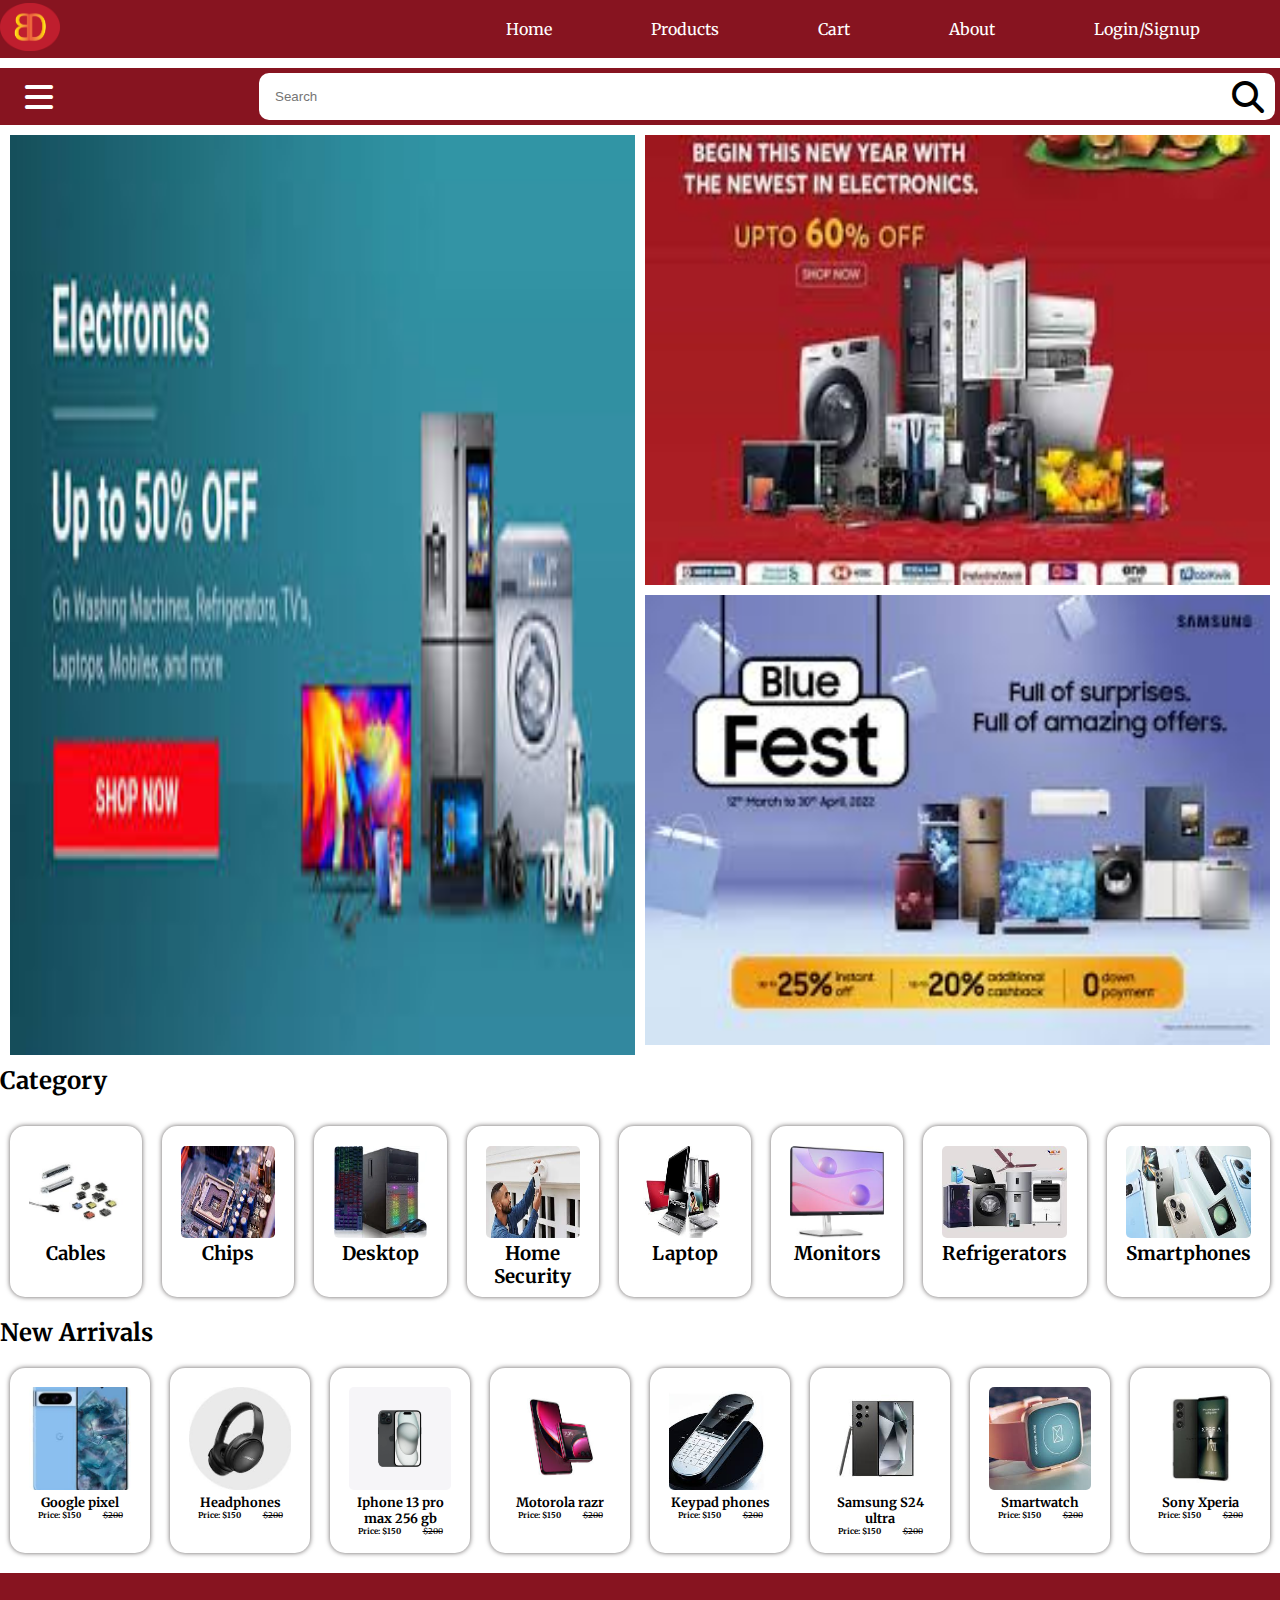
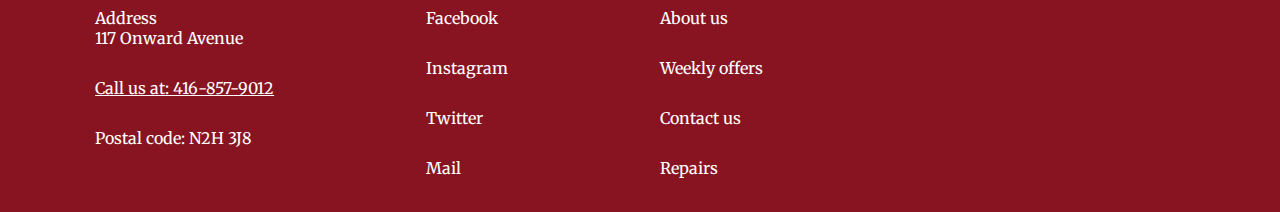
<file: pages/index.html>
<!DOCTYPE html>
<html lang="en">
  <head>
    <meta charset="UTF-8" />
    <meta name="viewport" content="width=device-width, initial-scale=1.0" />
    <title>Daju Bhai Electronics</title>
    <link rel="stylesheet" href="../styles/home.css" />
    <link rel="icon" href="../assets/DB logo.png" type="image/png" />
    <link rel="stylesheet" href="https://cdnjs.cloudflare.com/ajax/libs/font-awesome/6.4.0/css/all.min.css">
  </head>
  <body>
    <header role="banner" class="header">
      <section class="logoContainer">
        <img src="../assets/DB logo.png" alt="Logo" />
      </section>
      <nav class="linksContainer" role="navigation">
        <ul>
          <li><a href="./index.html">Home</a></li>
          <li><a href="./Product.html">Products</a></li>
          <li><a href="./Cartpage.html">Cart</a></li>
          <li><a href="./About.html">About</a></li>
          <li><a href="">Login/Signup</a></li>
        </ul>
      </nav>
    </header>
    <main role="main">
      <section class="searchContainer">
        <i class="fa-solid fa-bars menuIcon"></i>
        <input type="text" placeholder="Search" class="inputBar"/>
        <i class="fa-solid fa-magnifying-glass searchIcon"></i>
      </section>
      <section class="offerContainer">
        <div class="mainOffer"><img src="../assets/offer1.jpeg" alt=""></div>
        <div><img src="../assets/offer2.jpeg" alt=""></div>
        <div><img src="../assets/offer3.jpeg" alt=""></div>
      </section>
      <section class="categoryContainer">
        <h2>Category</h2>
        <div class="categoryList">
          <div class="categoryItem">
            <img src="../assets/Category/Cables.jpeg" alt="Category 1" />
            <h3 class="categoryName">Cables</h3>
          </div>
          <div class="categoryItem">
            <img src="../assets/Category/Chips.jpeg" alt="Category 1" />
            <h3 class="categoryName">Chips</h3>
          </div>
          <div class="categoryItem">
            <img src="../assets/Category/Desktop.webp" alt="Category 1" />
            <h3 class="categoryName">Desktop</h3>
          </div>
          <div class="categoryItem">
            <img src="../assets/Category/Home Security.jpeg" alt="Category 1" />
            <h3 class="categoryName">Home Security</h3>
          </div>
          <div class="categoryItem">
            <img src="../assets/Category/Laptops.jpeg" alt="Category 1" />
            <h3 class="categoryName">Laptop</h3>
          </div>
          <div class="categoryItem">
            <img src="../assets/Category/Monitors.jpeg" alt="Category 1" />
            <h3 class="categoryName">Monitors</h3>
          </div>
          <div class="categoryItem">
            <img src="../assets/Category/Refrigerators.jpeg" alt="Category 1" />
            <h3 class="categoryName">Refrigerators</h3>
          </div>
          <div class="categoryItem">
            <img src="../assets/Category/Smartphones.jpeg" alt="Category 1" />
            <h3 class="categoryName">Smartphones</h3>
          </div>
        </div>
        

      </section>
      <section class="arrivalsContainer">
        <h2>New Arrivals</h2>
        <div class="productList">
          <div class="productContainer">
            <img src="../assets/Products/google pixel 8 pro.jpeg" alt="" srcset="" />
            <div class="productDescription">
              <h3 class="productName">Google pixel </h2>
              <h4 class="priceSection">Price: $150 <span class="oldPrice">$200</span></h3>
            </div>
          </div>
          <div class="productContainer">
            <img src="../assets/Products/HEadphones.jpeg" alt="" srcset="" />
            <div class="productDescription">
              <h3 class="productName">Headphones</h2>
              <h4 class="priceSection">Price: $150 <span class="oldPrice">$200</span></h3>
            </div>
          </div>
          <div class="productContainer">
            <img src="../assets/Products/iphone.webp" alt="" srcset="" />
            <div class="productDescription">
              <h3 class="productName">Iphone 13 pro max 256 gb </h2>
              <h4 class="priceSection">Price: $150 <span class="oldPrice">$200</span></h3>
            </div>
          </div>
          <div class="productContainer">
            <img src="../assets/Products/motorola razr plus.jpeg" alt="" srcset="" />
            <div class="productDescription">
              <h3 class="productName">Motorola razr </h2>
              <h4 class="priceSection">Price: $150 <span class="oldPrice">$200</span></h3>
            </div>
          </div>
          <div class="productContainer">
            <img src="../assets/Products/Phones.jpeg" alt="" srcset="" />
            <div class="productDescription">
              <h3 class="productName">Keypad phones </h2>
              <h4 class="priceSection">Price: $150 <span class="oldPrice">$200</span></h3>
            </div>
          </div>
          <div class="productContainer">
            <img src="../assets/Products/Samsung s24ultra.jpeg" alt="" srcset="" />
            <div class="productDescription">
              <h3 class="productName">Samsung S24 ultra </h2>
              <h4 class="priceSection">Price: $150 <span class="oldPrice">$200</span></h3>
            </div>
          </div>
          <div class="productContainer">
            <img src="../assets/Products/smartwatch.jpeg" alt="" srcset="" />
            <div class="productDescription">
              <h3 class="productName">Smartwatch </h2>
              <h4 class="priceSection">Price: $150 <span class="oldPrice">$200</span></h3>
            </div>
          </div>
          <div class="productContainer">
            <img src="../assets/Products/sony xperia.jpeg" alt="" srcset="" />
            <div class="productDescription">
              <h3 class="productName">Sony Xperia </h2>
              <h4 class="priceSection">Price: $150 <span class="oldPrice">$200</span></h3>
            </div>
          </div>
        </div>
      </section>
    </main>
    <footer role="contentInfo">
      <div class="locationContainer">
        <ul>
          <li><p>Address</p> <span>117 Onward Avenue</span></li>
          <li><a href="tel:+1-416-857-9012">Call us at: 416-857-9012</a></li>
          <li>Postal code: N2H 3J8</li>
        </ul>
      </div>
      <div class="socialContainer">
        <ul>
          <li>Facebook</li>
          <li>Instagram</li>
          <li>Twitter</li>
          <li>Mail</li>
        </ul>
      </div>
      <div class="aboutusContainer">
        <ul>
          <li>About us </li>
          <li>Weekly offers</li>
          <li>Contact us</li>
          <li>Repairs</li>
        </ul>
      </div>
      <div>
        <iframe src="https://www.google.com/maps/embed?pb=!1m14!1m12!1m3!1d5798.815349176701!2d-80.40390740000001!3d43.3894078!2m3!1f0!2f0!3f0!3m2!1i1024!2i768!4f13.1!5e0!3m2!1sen!2sca!4v1721848771980!5m2!1sen!2sca" width="100%" height="100%" style="border:0;" allowfullscreen="" loading="lazy" referrerpolicy="no-referrer-when-downgrade"></iframe>
      </div>
    </footer>
  </body>
</html>
</file>
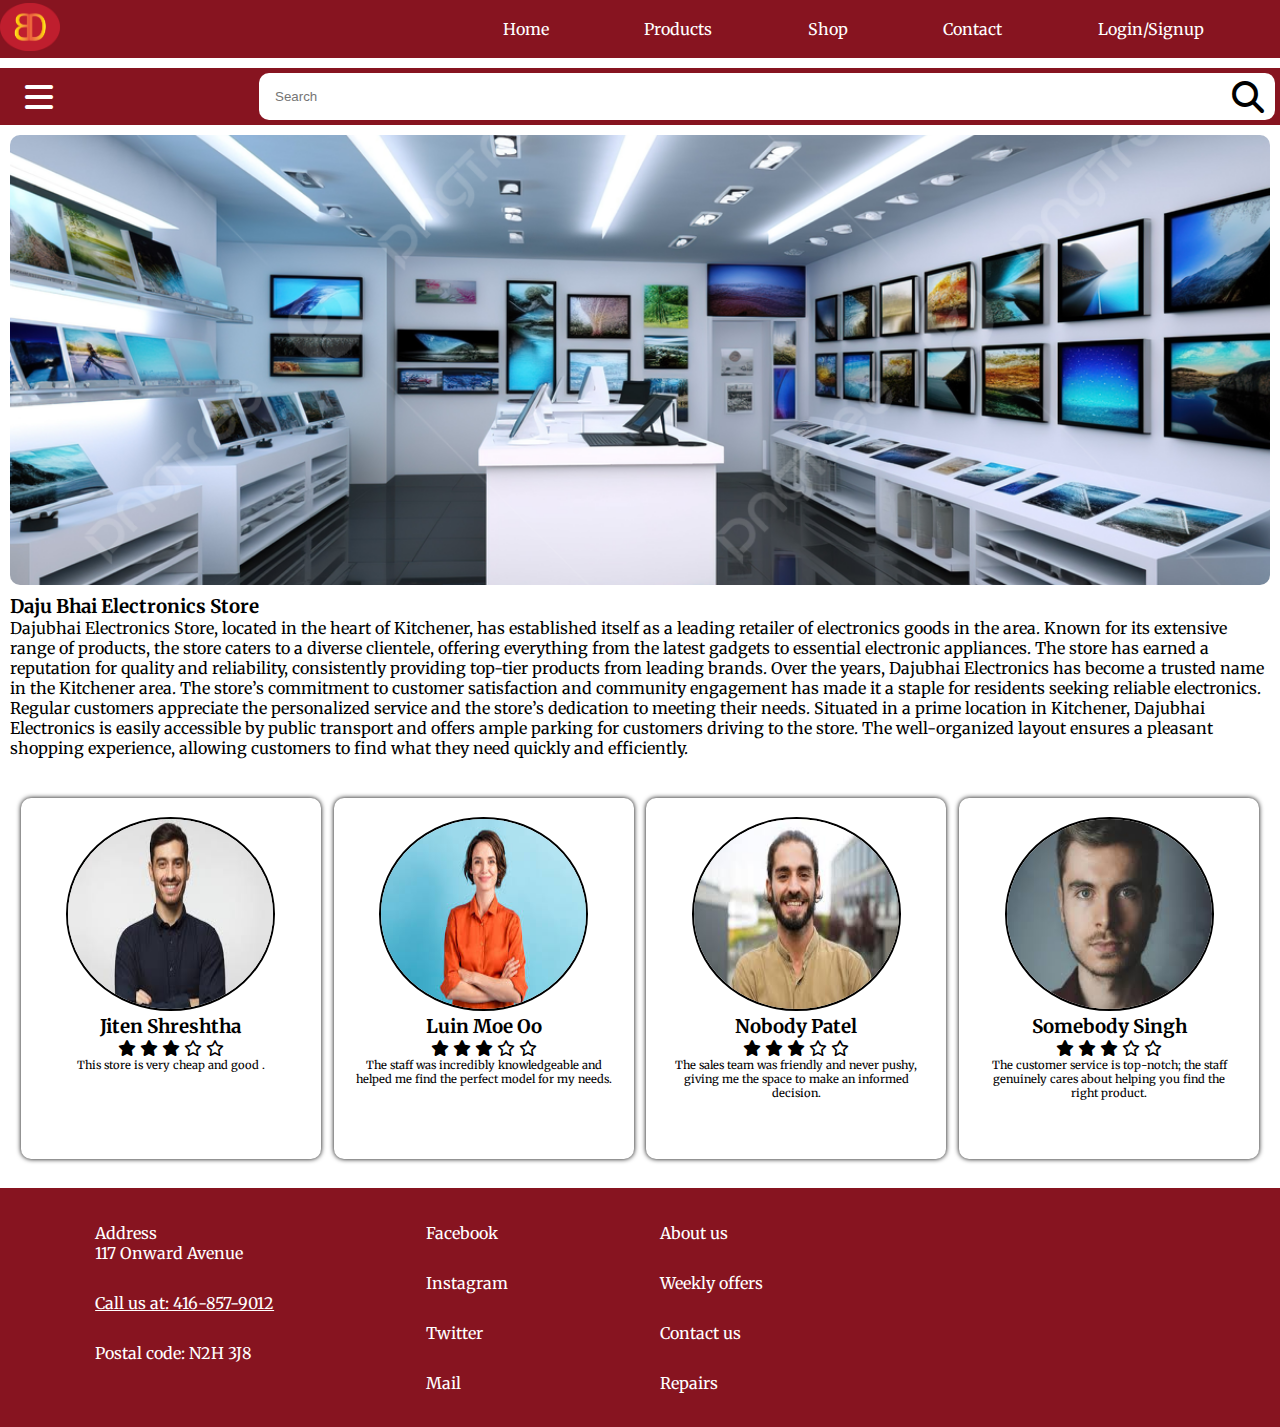
<file: About.html>
<!DOCTYPE html>
<html lang="en">
  <head>
    <meta charset="UTF-8" />
    <meta name="viewport" content="width=device-width, initial-scale=1.0" />
    <title>Document</title>
    <link rel="stylesheet" href="About.css" />
    <link
      rel="stylesheet"
      href="https://cdnjs.cloudflare.com/ajax/libs/font-awesome/6.4.0/css/all.min.css"
    />
  </head>
  <body>
    <header role="banner" class="header">
      <section class="logoContainer">
        <img src="./assets/DB logo.png" alt="Logo" />
      </section>
      <section class="linksContainer">
        <ul>
          <li><a href="">Home</a></li>
          <li><a href="">Products</a></li>
          <li><a href="">Shop</a></li>
          <li><a href="">Contact</a></li>
          <li><a href="">Login/Signup</a></li>
        </ul>
      </section>
    </header>
    <main role="main" class="mainContainer">
      <section class="searchContainer">
        <i class="fa-solid fa-bars menuIcon"></i>
        <input type="text" placeholder="Search" class="inputBar" />
        <i class="fa-solid fa-magnifying-glass searchIcon"></i>
      </section>
      <section class="storeContainer">
        <div class="storeLinks">
          <img src="./assets/Store.jpg" alt="" srcset="" />
          <div class="storeDescription">
            <h3>Daju Bhai Electronics Store</h3>
            <p>
              Dajubhai Electronics Store, located in the heart of Kitchener, has
              established itself as a leading retailer of electronics goods in
              the area. Known for its extensive range of products, the store
              caters to a diverse clientele, offering everything from the latest
              gadgets to essential electronic appliances. The store has earned a
              reputation for quality and reliability, consistently providing
              top-tier products from leading brands. Over the years, Dajubhai
              Electronics has become a trusted name in the Kitchener area. The
              store’s commitment to customer satisfaction and community
              engagement has made it a staple for residents seeking reliable
              electronics. Regular customers appreciate the personalized service
              and the store’s dedication to meeting their needs. Situated in a
              prime location in Kitchener, Dajubhai Electronics is easily
              accessible by public transport and offers ample parking for
              customers driving to the store. The well-organized layout ensures
              a pleasant shopping experience, allowing customers to find what
              they need quickly and efficiently.
            </p>
          </div>
        </div>
      </section>
      <section class="ratingContainer">
        <div class="ratingContent">
          <img src="./assets/Person/person1.jpeg" alt="Person Photo" />
          <div class="personInfo">
            <h3>Jiten Shreshtha</h3>
            <div class="ratingInfo">
              <div class="starRating">
                <i class="fa-solid fa-star"></i>
                <i class="fa-solid fa-star"></i>
                <i class="fa-solid fa-star"></i>
                <i class="fa-regular fa-star"></i>
                <i class="fa-regular fa-star"></i>
              </div>
              <span>This store is very cheap and good .</span>
            </div>
          </div>
        </div>
        <div class="ratingContent">
          <img src="./assets/Person/person2.jpeg" alt="Person Photo" />
          <div class="personInfo">
            <h3>Luin Moe Oo</h3>
            <div class="ratingInfo">
              <div class="starRating">
                <i class="fa-solid fa-star"></i>
                <i class="fa-solid fa-star"></i>
                <i class="fa-solid fa-star"></i>
                <i class="fa-regular fa-star"></i>
                <i class="fa-regular fa-star"></i>
              </div>
              <span
                >The staff was incredibly knowledgeable and helped me find the
                perfect model for my needs.</span
              >
            </div>
          </div>
        </div>
        <div class="ratingContent">
          <img src="./assets/Person/person3.jpeg" alt="Person Photo" />
          <div class="personInfo">
            <h3>Nobody Patel</h3>
            <div class="ratingInfo">
              <div class="starRating">
                <i class="fa-solid fa-star"></i>
                <i class="fa-solid fa-star"></i>
                <i class="fa-solid fa-star"></i>
                <i class="fa-regular fa-star"></i>
                <i class="fa-regular fa-star"></i>
              </div>
              <span>
                The sales team was friendly and never pushy, giving me the space
                to make an informed decision.
              </span>
            </div>
          </div>
        </div>
        <div class="ratingContent">
          <img src="./assets/Person/person4.jpeg" alt="Person Photo" />
          <div class="personInfo">
            <h3>Somebody Singh</h3>
            <div class="ratingInfo">
              <div class="starRating">
                <i class="fa-solid fa-star"></i>
                <i class="fa-solid fa-star"></i>
                <i class="fa-solid fa-star"></i>
                <i class="fa-regular fa-star"></i>
                <i class="fa-regular fa-star"></i>
              </div>
              <span
                >The customer service is top-notch; the staff genuinely cares
                about helping you find the right product.
              </span>
            </div>
          </div>
        </div>
      </section>
    </main>
    <footer role="contentInfo">
      <div class="locationContainer">
        <ul>
          <li>
            <p>Address</p>
            <span>117 Onward Avenue</span>
          </li>
          <li><a href="tel:+1-416-857-9012">Call us at: 416-857-9012</a></li>
          <li>Postal code: N2H 3J8</li>
        </ul>
      </div>
      <div class="socialContainer">
        <ul>
          <li>Facebook</li>
          <li>Instagram</li>
          <li>Twitter</li>
          <li>Mail</li>
        </ul>
      </div>
      <div class="aboutusContainer">
        <ul>
          <li>About us </li>
          <li>Weekly offers</li>
          <li>Contact us</li>
          <li>Repairs</li>
        </ul>
      </div>
      <div googleMap>
        <iframe
          src="https://www.google.com/maps/embed?pb=!1m14!1m12!1m3!1d5798.815349176701!2d-80.40390740000001!3d43.3894078!2m3!1f0!2f0!3f0!3m2!1i1024!2i768!4f13.1!5e0!3m2!1sen!2sca!4v1721848771980!5m2!1sen!2sca"
          width="100%"
          height="100%"
          style="border: 0"
          allowfullscreen=""
          loading="lazy"
          referrerpolicy="no-referrer-when-downgrade"
        ></iframe>
      </div>
    </footer>
  </body>
</html>
</file>
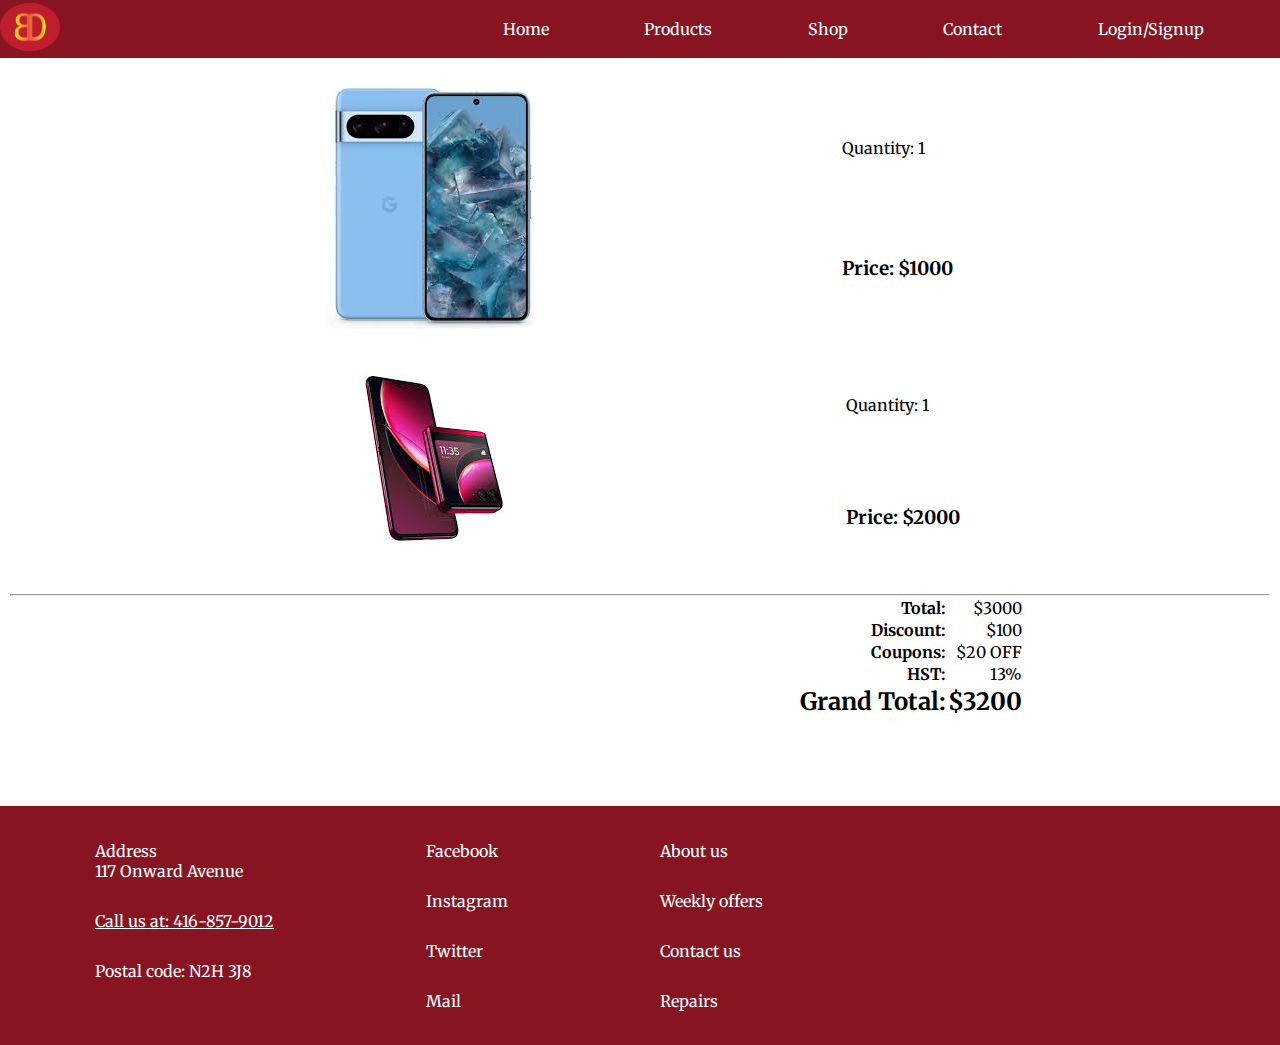
<file: Cartpage.html>
<!DOCTYPE html>
<html lang="en">
<head>
  <meta charset="UTF-8">
  <meta name="viewport" content="width=device-width, initial-scale=1.0">
  <title>Cart Page</title>
  <link rel="stylesheet" href="Cartpage.css">
</head>
<body>
  <header role="banner" class="header">
    <section class="logoContainer">
      <img src="./assets/DB logo.png" alt="Logo" />
    </section>
    <section class="linksContainer">
      <ul>
        <li><a href="">Home</a></li>
        <li><a href="">Products</a></li>
        <li><a href="">Shop</a></li>
        <li><a href="">Contact</a></li>
        <li><a href="">Login/Signup</a></li>
      </ul>
    </section>
  </header>
  <main class="mainContainer">
    <div class="productList">
      <div class="productContainer">
        <img src="./assets/Products/google pixel 8 pro.jpeg" alt="">
        <div class="productDescription">
          <p>Quantity: 1</p>
          <h3>Price: $1000</h3>
        </div>
      </div>
      <div class="productContainer">
        <img src="./assets/Products/motorola razr plus.jpeg" alt="">
        <div class="productDescription">
          <p>Quantity: 1</p>
          <h3>Price: $2000</h3>
        </div>
      </div>
      <hr/>
      <div class="totalContainer">
        <table>
          <tr>
            <th>Total:</th>
            <td>$3000</td>
          </tr>
          <tr>
            <th>Discount:</th>
            <td>$100</td>
          </tr>
          <tr>
            <th>Coupons:</th>
            <td>$20 OFF</td>
          </tr>
          <tr>
            <th>HST:</th>
            <td>13%</td>
          </tr>
          <tr>
            <th><h2>Grand Total:</h2></th>
            <td><h2>$3200</h2></td>
          </tr>

        </table>
      </div>
    </div>
  </main>
  <footer role="contentInfo">
    <div class="locationContainer">
      <ul>
        <li><p>Address</p> <span>117 Onward Avenue</span></li>
        <li><a href="tel:+1-416-857-9012">Call us at: 416-857-9012</a></li>
        <li>Postal code: N2H 3J8</li>
      </ul>
    </div>
    <div class="socialContainer">
      <ul>
        <li>Facebook</li>
        <li>Instagram</li>
        <li>Twitter</li>
        <li>Mail</li>
      </ul>
    </div>
    <div class="aboutusContainer">
      <ul>
        <li>About us </li>
        <li>Weekly offers</li>
        <li>Contact us</li>
        <li>Repairs</li>
      </ul>
    </div>
    <div googleMap>
      <iframe src="https://www.google.com/maps/embed?pb=!1m14!1m12!1m3!1d5798.815349176701!2d-80.40390740000001!3d43.3894078!2m3!1f0!2f0!3f0!3m2!1i1024!2i768!4f13.1!5e0!3m2!1sen!2sca!4v1721848771980!5m2!1sen!2sca" width="100%" height="100%" style="border:0;" allowfullscreen="" loading="lazy" referrerpolicy="no-referrer-when-downgrade"></iframe>
    </div>
  </footer>
</body>
</html>
</file>
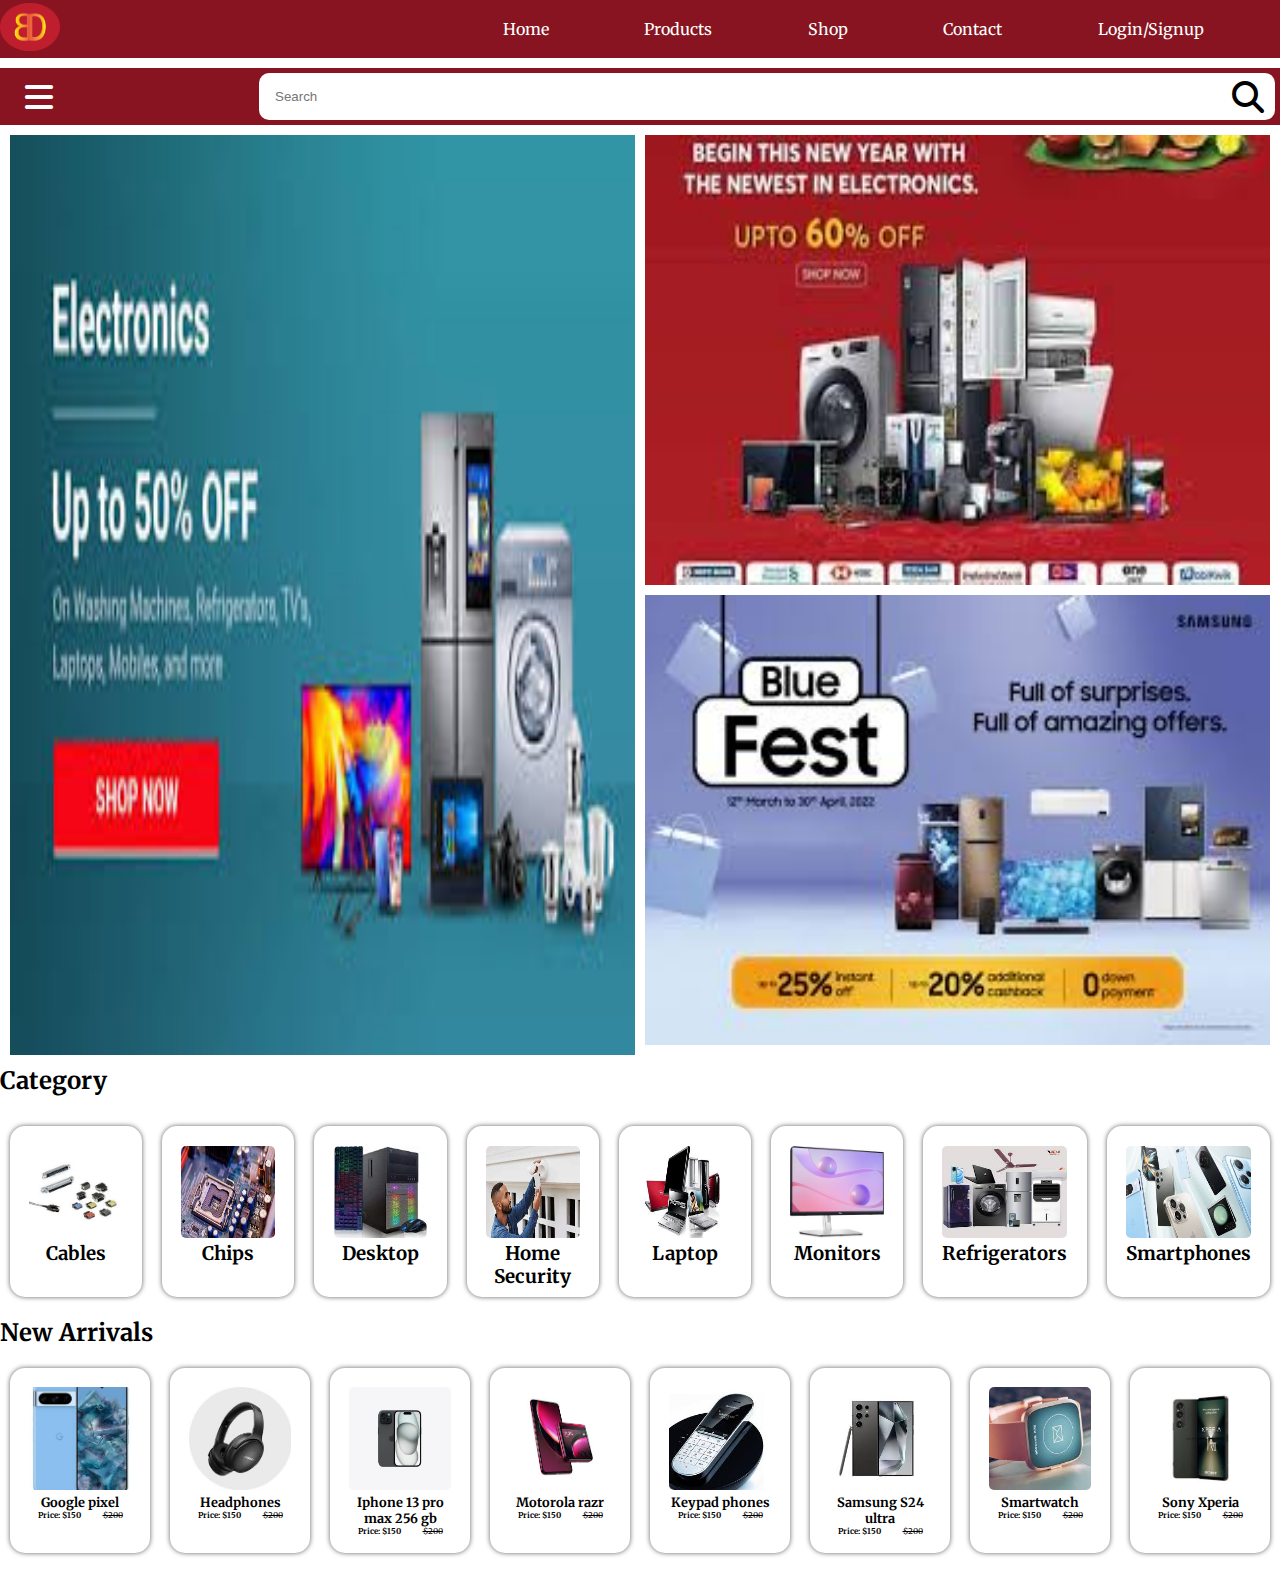
<file: home.html>
<!DOCTYPE html>
<html lang="en">
  <head>
    <meta charset="UTF-8" />
    <meta name="viewport" content="width=device-width, initial-scale=1.0" />
    <title>Daju Bhai Electronics</title>
    <link rel="stylesheet" href="home.css" />
    <link rel="icon" href="./assets/DB logo.png" type="image/png" />
    <link rel="stylesheet" href="https://cdnjs.cloudflare.com/ajax/libs/font-awesome/6.4.0/css/all.min.css">
  </head>
  <body>
    <header role="banner" class="header">
      <section class="logoContainer">
        <img src="./assets/DB logo.png" alt="Logo" />
      </section>
      <section class="linksContainer">
        <ul>
          <li><a href="">Home</a></li>
          <li><a href="">Products</a></li>
          <li><a href="">Shop</a></li>
          <li><a href="">Contact</a></li>
          <li><a href="">Login/Signup</a></li>
        </ul>
      </section>
    </header>
    <main role="main">
      <section class="searchContainer">
        <i class="fa-solid fa-bars menuIcon"></i>
        <input type="text" placeholder="Search" class="inputBar"/>
        <i class="fa-solid fa-magnifying-glass searchIcon"></i>
      </section>
      <section class="offerContainer">
        <div class="mainOffer"><img src="./assets/offer1.jpeg" alt=""></div>
        <div><img src="./assets/offer2.jpeg" alt=""></div>
        <div><img src="./assets/offer3.jpeg" alt=""></div>
      </section>
      <section class="categoryContainer">
        <h2>Category</h2>
        <div class="categoryList">
          <div class="categoryItem">
            <img src="./assets/Category/Cables.jpeg" alt="Category 1" />
            <h3 class="categoryName">Cables</h3>
          </div>
          <div class="categoryItem">
            <img src="./assets/Category/Chips.jpeg" alt="Category 1" />
            <h3 class="categoryName">Chips</h3>
          </div>
          <div class="categoryItem">
            <img src="./assets/Category/Desktop.webp" alt="Category 1" />
            <h3 class="categoryName">Desktop</h3>
          </div>
          <div class="categoryItem">
            <img src="./assets/Category/Home Security.jpeg" alt="Category 1" />
            <h3 class="categoryName">Home Security</h3>
          </div>
          <div class="categoryItem">
            <img src="./assets/Category/Laptops.jpeg" alt="Category 1" />
            <h3 class="categoryName">Laptop</h3>
          </div>
          <div class="categoryItem">
            <img src="./assets/Category/Monitors.jpeg" alt="Category 1" />
            <h3 class="categoryName">Monitors</h3>
          </div>
          <div class="categoryItem">
            <img src="./assets/Category/Refrigerators.jpeg" alt="Category 1" />
            <h3 class="categoryName">Refrigerators</h3>
          </div>
          <div class="categoryItem">
            <img src="./assets/Category/Smartphones.jpeg" alt="Category 1" />
            <h3 class="categoryName">Smartphones</h3>
          </div>
        </div>
        

      </section>
      <section class="arrivalsContainer">
        <h2>New Arrivals</h2>
        <div class="productList">
          <div class="productContainer">
            <img src="./assets/Products/google pixel 8 pro.jpeg" alt="" srcset="" />
            <div class="productDescription">
              <h3 class="productName">Google pixel </h2>
              <h4 class="priceSection">Price: $150 <span class="oldPrice">$200</span></h3>
            </div>
          </div>
          <div class="productContainer">
            <img src="./assets/Products/HEadphones.jpeg" alt="" srcset="" />
            <div class="productDescription">
              <h3 class="productName">Headphones</h2>
              <h4 class="priceSection">Price: $150 <span class="oldPrice">$200</span></h3>
            </div>
          </div>
          <div class="productContainer">
            <img src="./assets/Products/iphone.webp" alt="" srcset="" />
            <div class="productDescription">
              <h3 class="productName">Iphone 13 pro max 256 gb </h2>
              <h4 class="priceSection">Price: $150 <span class="oldPrice">$200</span></h3>
            </div>
          </div>
          <div class="productContainer">
            <img src="./assets/Products/motorola razr plus.jpeg" alt="" srcset="" />
            <div class="productDescription">
              <h3 class="productName">Motorola razr </h2>
              <h4 class="priceSection">Price: $150 <span class="oldPrice">$200</span></h3>
            </div>
          </div>
          <div class="productContainer">
            <img src="./assets/Products/Phones.jpeg" alt="" srcset="" />
            <div class="productDescription">
              <h3 class="productName">Keypad phones </h2>
              <h4 class="priceSection">Price: $150 <span class="oldPrice">$200</span></h3>
            </div>
          </div>
          <div class="productContainer">
            <img src="./assets/Products/Samsung s24ultra.jpeg" alt="" srcset="" />
            <div class="productDescription">
              <h3 class="productName">Samsung S24 ultra </h2>
              <h4 class="priceSection">Price: $150 <span class="oldPrice">$200</span></h3>
            </div>
          </div>
          <div class="productContainer">
            <img src="./assets/Products/smartwatch.jpeg" alt="" srcset="" />
            <div class="productDescription">
              <h3 class="productName">Smartwatch </h2>
              <h4 class="priceSection">Price: $150 <span class="oldPrice">$200</span></h3>
            </div>
          </div>
          <div class="productContainer">
            <img src="./assets/Products/sony xperia.jpeg" alt="" srcset="" />
            <div class="productDescription">
              <h3 class="productName">Sony Xperia </h2>
              <h4 class="priceSection">Price: $150 <span class="oldPrice">$200</span></h3>
            </div>
          </div>
        </div>
      </section>
    </main>
  
  </body>
</html>
</file>
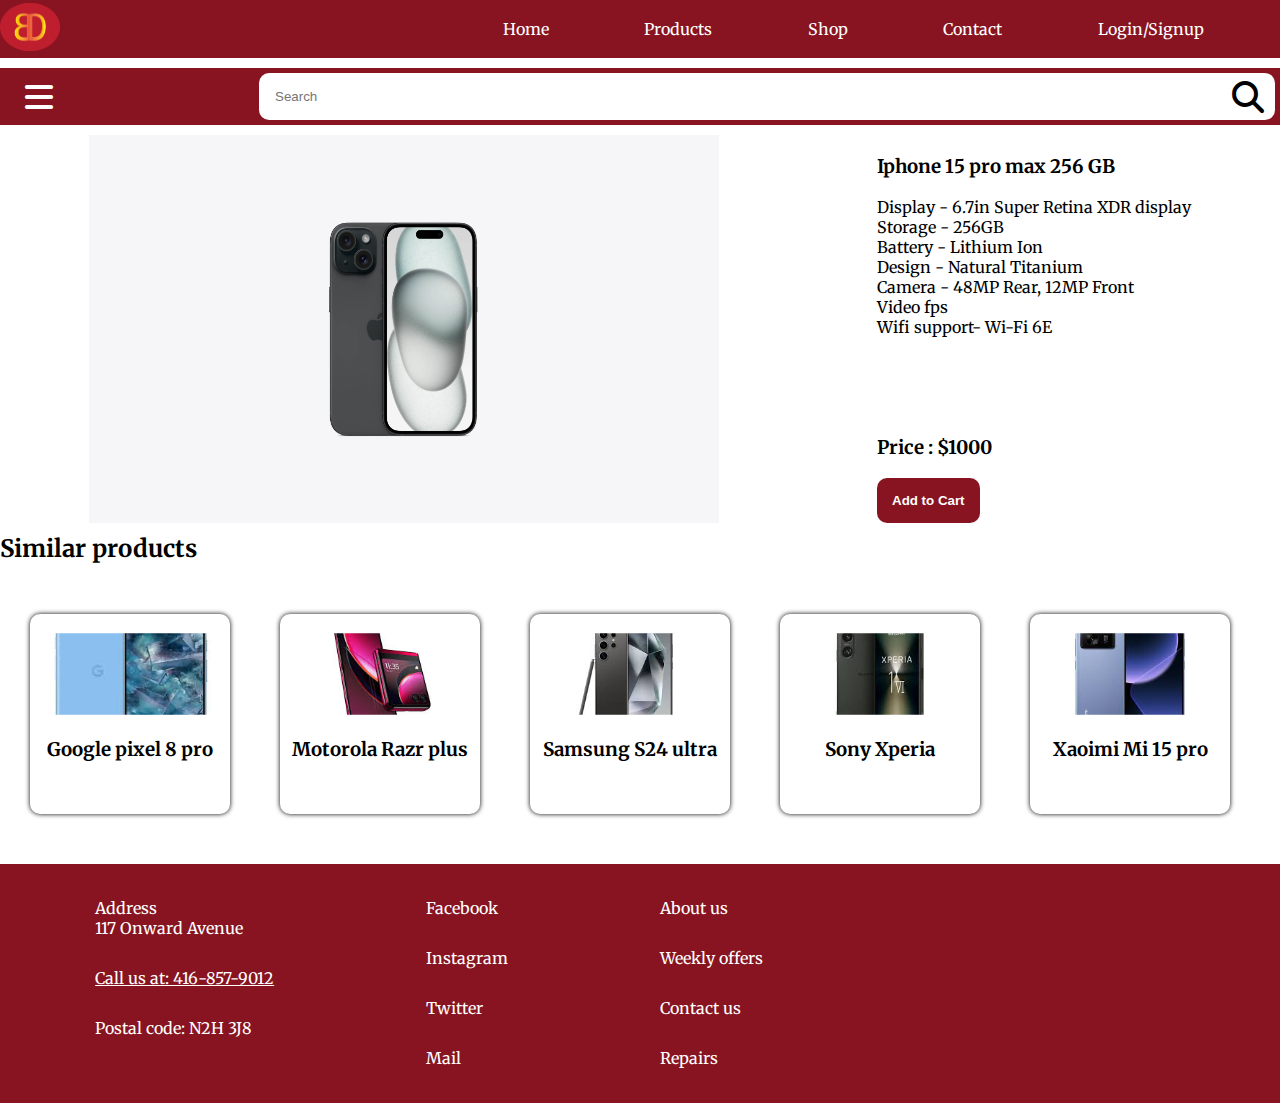
<file: Product.html>
<!DOCTYPE html>
<html lang="en">
<head>
  <meta charset="UTF-8">
  <meta name="viewport" content="width=device-width, initial-scale=1.0">
  <title>Product</title>
  <link rel="stylesheet" href="Product.css">
  <link rel="stylesheet" href="https://cdnjs.cloudflare.com/ajax/libs/font-awesome/6.4.0/css/all.min.css">

</head>
<body>
  <header role="banner" class="header">
    <section class="logoContainer">
      <img src="./assets/DB logo.png" alt="Logo" />
    </section>
    <section class="linksContainer">
      <ul>
        <li><a href="">Home</a></li>
        <li><a href="">Products</a></li>
        <li><a href="">Shop</a></li>
        <li><a href="">Contact</a></li>
        <li><a href="">Login/Signup</a></li>
      </ul>
    </section>
  </header>
  <main role="main" class="mainContainer">
    <section class="searchContainer">
      <i class="fa-solid fa-bars menuIcon"></i>
      <input type="text" placeholder="Search" class="inputBar"/>
      <i class="fa-solid fa-magnifying-glass searchIcon"></i>
    </section>
    <section class="productContainer">
      <div class="productList">
        <img src="./assets/Products/iphone.webp" alt="">
        <div class="productDescription">
          <h3>Iphone 15 pro max 256 GB </h3>
          <ul>
            <li>Display - 6.7in Super Retina XDR display</li>
            <li>Storage - 256GB</li>
            <li>Battery - Lithium Ion</li>
            <li>Design - Natural Titanium</li>
            <li>Camera - 48MP Rear, 12MP Front</li>
            <li>Video fps</li>
            <li>Wifi support- Wi-Fi 6E </li>
            <div class="cartButton">
              <h3>Price : $1000</h3>
              <input type="button" value="Add to Cart">
            </div>
          </ul>
        </div>
      </div>
    </section>
    <section class="similarContent">
      <h2>Similar products</h2>
      <div class="similarProductContainer">
      <div class="similarList">
        <img src="./assets/Products/google pixel 8 pro.jpeg" alt="" srcset="">
        <div class="similarDescription">
          <h3>Google pixel 8 pro </h3>
        </div>
      </div>
      <div class="similarList">
        <img src="./assets/Products/motorola razr plus.jpeg" alt="" srcset="">
        <div class="similarDescription">
          <h3>Motorola Razr plus</h3>
        </div>
      </div>
      <div class="similarList">
        <img src="./assets/Products/Samsung s24ultra.jpeg" alt="" srcset="">
        <div class="similarDescription">
          <h3>Samsung S24 ultra</h3>
        </div>
      </div>
      <div class="similarList">
        <img src="./assets/Products/sony xperia.jpeg" alt="" srcset="">
        <div class="similarDescription">
          <h3>Sony Xperia</h3>
        </div>
      </div>
      <div class="similarList">
        <img src="./assets/Products/Xaoimi mi 15 pro.jpeg" alt="" srcset="">
        <div class="similarDescription">
          <h3>Xaoimi Mi 15 pro</h3>
        </div>
      </div>
    </div>
    </section>
  </main>

  <footer role="contentInfo">
    <div class="locationContainer">
      <ul>
        <li><p>Address</p> <span>117 Onward Avenue</span></li>
        <li><a href="tel:+1-416-857-9012">Call us at: 416-857-9012</a></li>
        <li>Postal code: N2H 3J8</li>
      </ul>
    </div>
    <div class="socialContainer">
      <ul>
        <li>Facebook</li>
        <li>Instagram</li>
        <li>Twitter</li>
        <li>Mail</li>
      </ul>
    </div>
    <div class="aboutusContainer">
      <ul>
        <li>About us </li>
        <li>Weekly offers</li>
        <li>Contact us</li>
        <li>Repairs</li>
      </ul>
    </div>
    <div googleMap>
      <iframe src="https://www.google.com/maps/embed?pb=!1m14!1m12!1m3!1d5798.815349176701!2d-80.40390740000001!3d43.3894078!2m3!1f0!2f0!3f0!3m2!1i1024!2i768!4f13.1!5e0!3m2!1sen!2sca!4v1721848771980!5m2!1sen!2sca" width="100%" height="100%" style="border:0;" allowfullscreen="" loading="lazy" referrerpolicy="no-referrer-when-downgrade"></iframe>
    </div>
  </footer>
</body>
</html>
</file>
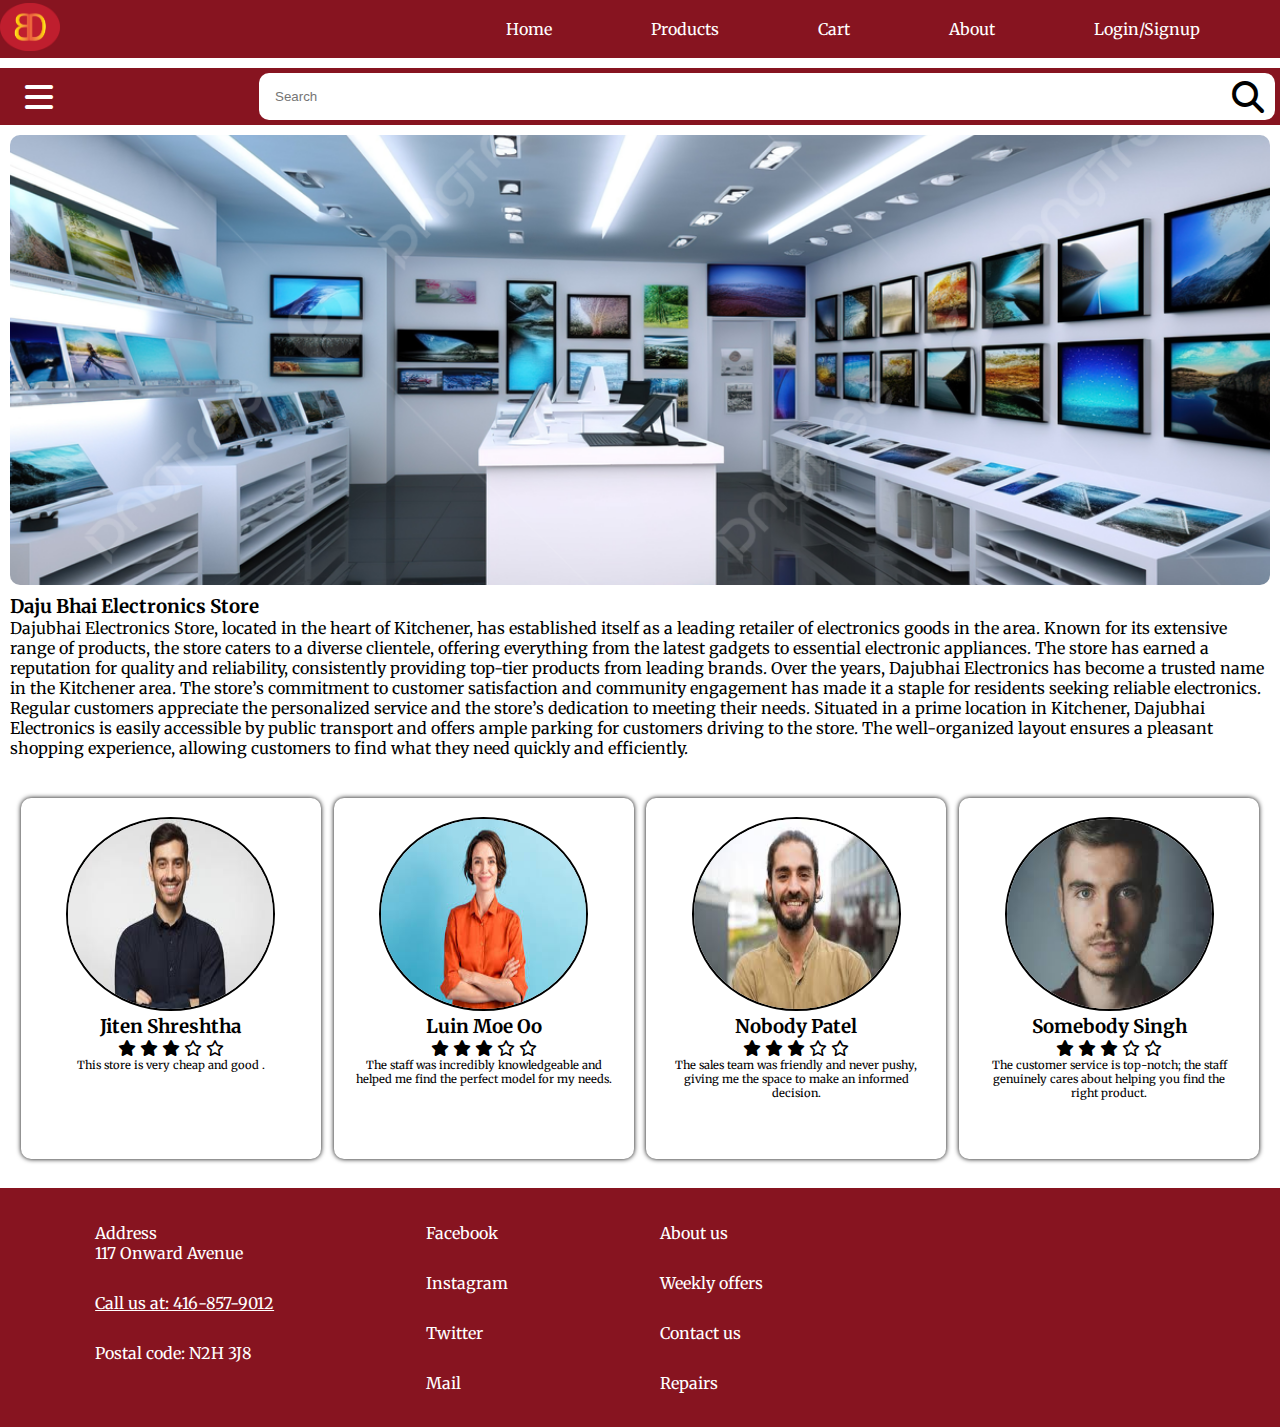
<file: pages/About.html>
<!DOCTYPE html>
<html lang="en">
  <head>
    <meta charset="UTF-8" />
    <meta name="viewport" content="width=device-width, initial-scale=1.0" />
    <title>Document</title>
    <link rel="stylesheet" href="../styles/About.css" />
    <link rel="icon" href="../assets/DB logo.png" type="image/png" />
    <link
      rel="stylesheet"
      href="https://cdnjs.cloudflare.com/ajax/libs/font-awesome/6.4.0/css/all.min.css"
    />
  </head>
  <body>
    <header role="banner" class="header">
      <section class="logoContainer">
        <img src="../assets/DB logo.png" alt="Logo" />
      </section>
      <nav class="linksContainer" role="navigation">
        <ul>
          <li><a href="./index.html">Home</a></li>
          <li><a href="./Product.html">Products</a></li>
          <li><a href="./Cartpage.html">Cart</a></li>
          <li><a href="./About.html">About</a></li>
          <li><a href="">Login/Signup</a></li>
        </ul>
      </nav>
    </header>
    <main role="main" class="mainContainer">
      <section class="searchContainer">
        <i class="fa-solid fa-bars menuIcon"></i>
        <input type="text" placeholder="Search" class="inputBar" />
        <i class="fa-solid fa-magnifying-glass searchIcon"></i>
      </section>
      <section class="storeContainer">
        <div class="storeLinks">
          <img src="../assets/Store.jpg" alt="" srcset="" />
          <div class="storeDescription">
            <h3>Daju Bhai Electronics Store</h3>
            <p>
              Dajubhai Electronics Store, located in the heart of Kitchener, has
              established itself as a leading retailer of electronics goods in
              the area. Known for its extensive range of products, the store
              caters to a diverse clientele, offering everything from the latest
              gadgets to essential electronic appliances. The store has earned a
              reputation for quality and reliability, consistently providing
              top-tier products from leading brands. Over the years, Dajubhai
              Electronics has become a trusted name in the Kitchener area. The
              store’s commitment to customer satisfaction and community
              engagement has made it a staple for residents seeking reliable
              electronics. Regular customers appreciate the personalized service
              and the store’s dedication to meeting their needs. Situated in a
              prime location in Kitchener, Dajubhai Electronics is easily
              accessible by public transport and offers ample parking for
              customers driving to the store. The well-organized layout ensures
              a pleasant shopping experience, allowing customers to find what
              they need quickly and efficiently.
            </p>
          </div>
        </div>
      </section>
      <section class="ratingContainer">
        <div class="ratingContent">
          <img src="../assets/Person/person1.jpeg" alt="Person Photo" />
          <div class="personInfo">
            <h3>Jiten Shreshtha</h3>
            <div class="ratingInfo">
              <div class="starRating">
                <i class="fa-solid fa-star"></i>
                <i class="fa-solid fa-star"></i>
                <i class="fa-solid fa-star"></i>
                <i class="fa-regular fa-star"></i>
                <i class="fa-regular fa-star"></i>
              </div>
              <span>This store is very cheap and good .</span>
            </div>
          </div>
        </div>
        <div class="ratingContent">
          <img src="../assets/Person/person2.jpeg" alt="Person Photo" />
          <div class="personInfo">
            <h3>Luin Moe Oo</h3>
            <div class="ratingInfo">
              <div class="starRating">
                <i class="fa-solid fa-star"></i>
                <i class="fa-solid fa-star"></i>
                <i class="fa-solid fa-star"></i>
                <i class="fa-regular fa-star"></i>
                <i class="fa-regular fa-star"></i>
              </div>
              <span
                >The staff was incredibly knowledgeable and helped me find the
                perfect model for my needs.</span
              >
            </div>
          </div>
        </div>
        <div class="ratingContent">
          <img src="../assets/Person/person3.jpeg" alt="Person Photo" />
          <div class="personInfo">
            <h3>Nobody Patel</h3>
            <div class="ratingInfo">
              <div class="starRating">
                <i class="fa-solid fa-star"></i>
                <i class="fa-solid fa-star"></i>
                <i class="fa-solid fa-star"></i>
                <i class="fa-regular fa-star"></i>
                <i class="fa-regular fa-star"></i>
              </div>
              <span>
                The sales team was friendly and never pushy, giving me the space
                to make an informed decision.
              </span>
            </div>
          </div>
        </div>
        <div class="ratingContent">
          <img src="../assets/Person/person4.jpeg" alt="Person Photo" />
          <div class="personInfo">
            <h3>Somebody Singh</h3>
            <div class="ratingInfo">
              <div class="starRating">
                <i class="fa-solid fa-star"></i>
                <i class="fa-solid fa-star"></i>
                <i class="fa-solid fa-star"></i>
                <i class="fa-regular fa-star"></i>
                <i class="fa-regular fa-star"></i>
              </div>
              <span
                >The customer service is top-notch; the staff genuinely cares
                about helping you find the right product.
              </span>
            </div>
          </div>
        </div>
      </section>
    </main>
    <footer role="contentInfo">
      <div class="locationContainer">
        <ul>
          <li>
            <p>Address</p>
            <span>117 Onward Avenue</span>
          </li>
          <li><a href="tel:+1-416-857-9012">Call us at: 416-857-9012</a></li>
          <li>Postal code: N2H 3J8</li>
        </ul>
      </div>
      <div class="socialContainer">
        <ul>
          <li>Facebook</li>
          <li>Instagram</li>
          <li>Twitter</li>
          <li>Mail</li>
        </ul>
      </div>
      <div class="aboutusContainer">
        <ul>
          <li>About us </li>
          <li>Weekly offers</li>
          <li>Contact us</li>
          <li>Repairs</li>
        </ul>
      </div>
      <div googleMap>
        <iframe
          src="https://www.google.com/maps/embed?pb=!1m14!1m12!1m3!1d5798.815349176701!2d-80.40390740000001!3d43.3894078!2m3!1f0!2f0!3f0!3m2!1i1024!2i768!4f13.1!5e0!3m2!1sen!2sca!4v1721848771980!5m2!1sen!2sca"
          width="100%"
          height="100%"
          style="border: 0"
          allowfullscreen=""
          loading="lazy"
          referrerpolicy="no-referrer-when-downgrade"
        ></iframe>
      </div>
    </footer>
  </body>
</html>
</file>
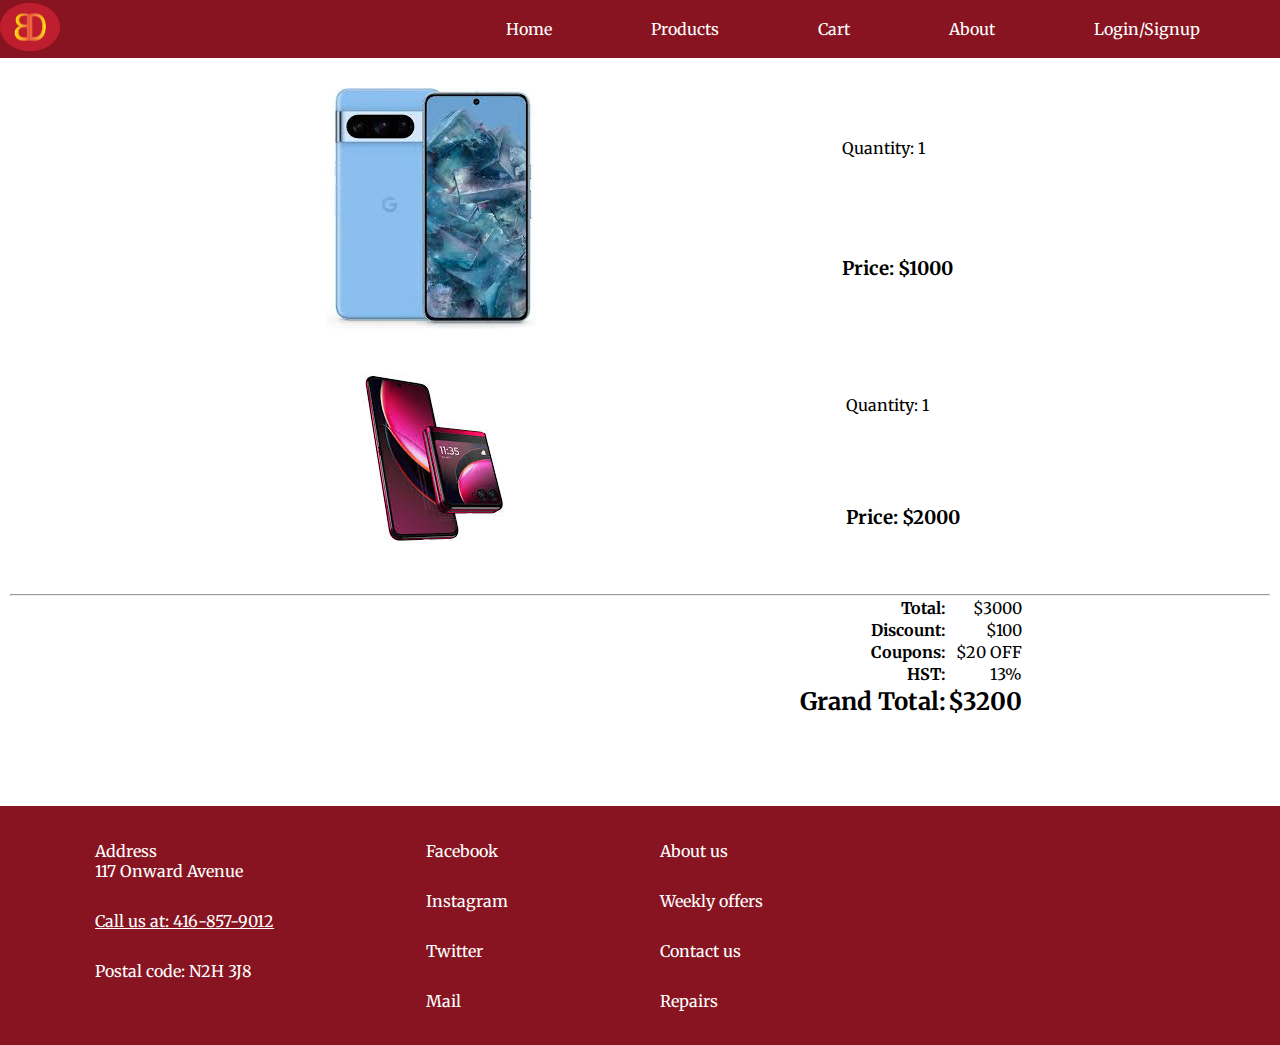
<file: pages/Cartpage.html>
<!DOCTYPE html>
<html lang="en">
<head>
  <meta charset="UTF-8">
  <meta name="viewport" content="width=device-width, initial-scale=1.0">
  <title>Cart Page</title>
  <link rel="stylesheet" href="../styles/Cartpage.css">
  <link rel="icon" href="../assets/DB logo.png" type="image/png" />
</head>
<body>
  <header role="banner" class="header">
    <section class="logoContainer">
      <img src="../assets/DB logo.png" alt="Logo" />
    </section>
    <nav class="linksContainer" role="navigation">
      <ul>
        <li><a href="./index.html">Home</a></li>
        <li><a href="./Product.html">Products</a></li>
        <li><a href="./Cartpage.html">Cart</a></li>
        <li><a href="./About.html">About</a></li>
        <li><a href="">Login/Signup</a></li>
      </ul>
    </nav>
  </header>
  <main class="mainContainer">
    <div class="productList">
      <div class="productContainer">
        <img src="../assets/Products/google pixel 8 pro.jpeg" alt="">
        <div class="productDescription">
          <p>Quantity: 1</p>
          <h3>Price: $1000</h3>
        </div>
      </div>
      <div class="productContainer">
        <img src="../assets/Products/motorola razr plus.jpeg" alt="">
        <div class="productDescription">
          <p>Quantity: 1</p>
          <h3>Price: $2000</h3>
        </div>
      </div>
      <hr/>
      <div class="totalContainer">
        <table>
          <tr scope="row-group">
            <th id="total">Total:</th>
            <td headers="total">$3000</td>
          </tr>
          <tr scope="row-group">
            <th id="discount">Discount:</th>
            <td headers="discount">$100</td>
          </tr>
          <tr scope="row-group">
            <th id="coupons">Coupons:</th>
            <td headers="coupons">$20 OFF</td>
          </tr>
          <tr scope="row-group">
            <th id="hst">HST:</th>
            <td headers="hst">13%</td>
          </tr>
          <tr scope="row-group">
            <th id="gtotal"><h2>Grand Total:</h2></th>
            <td headers="gtotal"><h2>$3200</h2></td>
          </tr>
        </table>
      </div>
    </div>
  </main>
  <footer role="contentInfo">
    <div class="locationContainer">
      <ul>
        <li><p>Address</p> <span>117 Onward Avenue</span></li>
        <li><a href="tel:+1-416-857-9012">Call us at: 416-857-9012</a></li>
        <li>Postal code: N2H 3J8</li>
      </ul>
    </div>
    <div class="socialContainer">
      <ul>
        <li>Facebook</li>
        <li>Instagram</li>
        <li>Twitter</li>
        <li>Mail</li>
      </ul>
    </div>
    <div class="aboutusContainer">
      <ul>
        <li>About us </li>
        <li>Weekly offers</li>
        <li>Contact us</li>
        <li>Repairs</li>
      </ul>
    </div>
    <div googleMap>
      <iframe src="https://www.google.com/maps/embed?pb=!1m14!1m12!1m3!1d5798.815349176701!2d-80.40390740000001!3d43.3894078!2m3!1f0!2f0!3f0!3m2!1i1024!2i768!4f13.1!5e0!3m2!1sen!2sca!4v1721848771980!5m2!1sen!2sca" width="100%" height="100%" style="border:0;" allowfullscreen="" loading="lazy" referrerpolicy="no-referrer-when-downgrade"></iframe>
    </div>
  </footer>
</body>
</html>
</file>
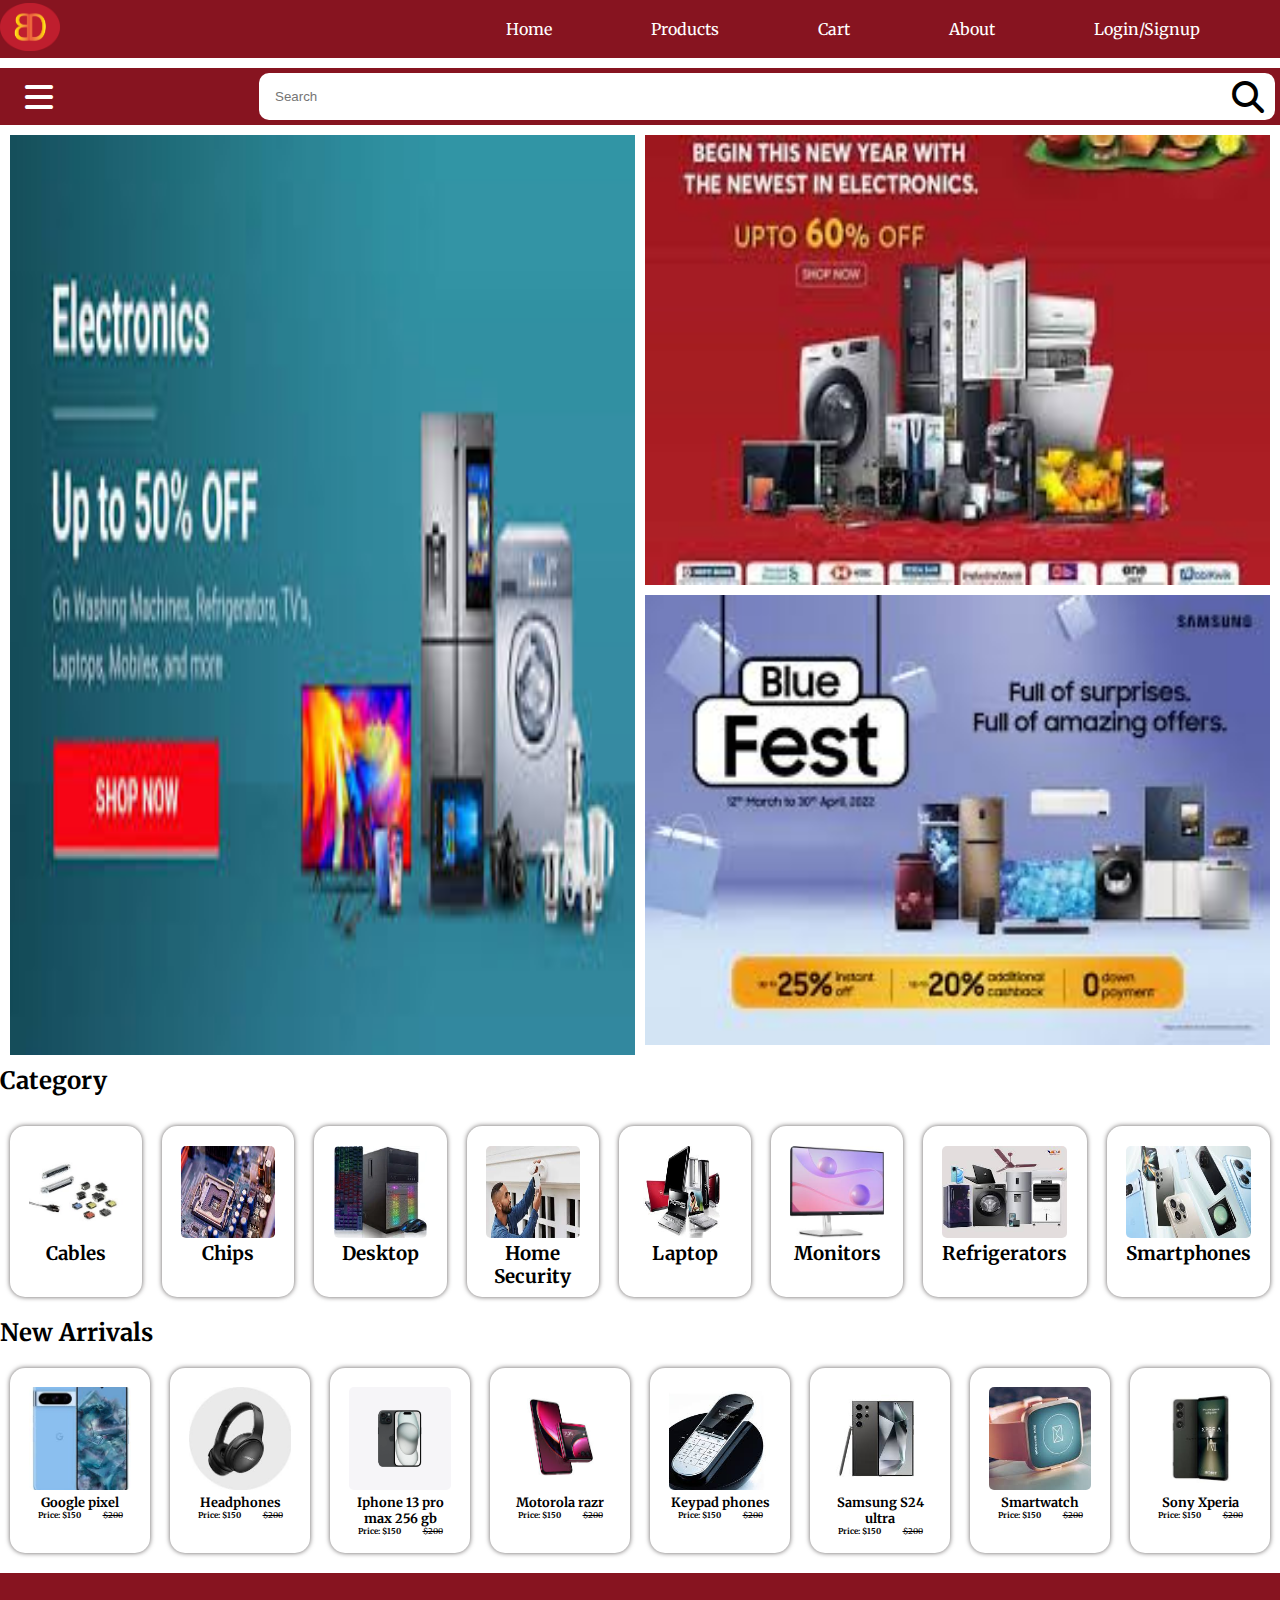
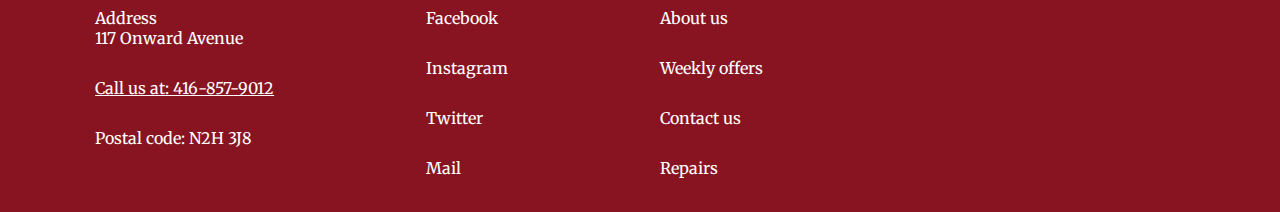
<file: pages/home.html>
<!DOCTYPE html>
<html lang="en">
  <head>
    <meta charset="UTF-8" />
    <meta name="viewport" content="width=device-width, initial-scale=1.0" />
    <title>Daju Bhai Electronics</title>
    <link rel="stylesheet" href="../styles/home.css" />
    <link rel="icon" href="../assets/DB logo.png" type="image/png" />
    <link rel="stylesheet" href="https://cdnjs.cloudflare.com/ajax/libs/font-awesome/6.4.0/css/all.min.css">
  </head>
  <body>
    <header role="banner" class="header">
      <section class="logoContainer">
        <img src="../assets/DB logo.png" alt="Logo" />
      </section>
      <nav class="linksContainer" role="navigation">
        <ul>
          <li><a href="./home.html">Home</a></li>
          <li><a href="./Product.html">Products</a></li>
          <li><a href="./Cartpage.html">Cart</a></li>
          <li><a href="./About.html">About</a></li>
          <li><a href="">Login/Signup</a></li>
        </ul>
      </nav>
    </header>
    <main role="main">
      <section class="searchContainer">
        <i class="fa-solid fa-bars menuIcon"></i>
        <input type="text" placeholder="Search" class="inputBar"/>
        <i class="fa-solid fa-magnifying-glass searchIcon"></i>
      </section>
      <section class="offerContainer">
        <div class="mainOffer"><img src="../assets/offer1.jpeg" alt=""></div>
        <div><img src="../assets/offer2.jpeg" alt=""></div>
        <div><img src="../assets/offer3.jpeg" alt=""></div>
      </section>
      <section class="categoryContainer">
        <h2>Category</h2>
        <div class="categoryList">
          <div class="categoryItem">
            <img src="../assets/Category/Cables.jpeg" alt="Category 1" />
            <h3 class="categoryName">Cables</h3>
          </div>
          <div class="categoryItem">
            <img src="../assets/Category/Chips.jpeg" alt="Category 1" />
            <h3 class="categoryName">Chips</h3>
          </div>
          <div class="categoryItem">
            <img src="../assets/Category/Desktop.webp" alt="Category 1" />
            <h3 class="categoryName">Desktop</h3>
          </div>
          <div class="categoryItem">
            <img src="../assets/Category/Home Security.jpeg" alt="Category 1" />
            <h3 class="categoryName">Home Security</h3>
          </div>
          <div class="categoryItem">
            <img src="../assets/Category/Laptops.jpeg" alt="Category 1" />
            <h3 class="categoryName">Laptop</h3>
          </div>
          <div class="categoryItem">
            <img src="../assets/Category/Monitors.jpeg" alt="Category 1" />
            <h3 class="categoryName">Monitors</h3>
          </div>
          <div class="categoryItem">
            <img src="../assets/Category/Refrigerators.jpeg" alt="Category 1" />
            <h3 class="categoryName">Refrigerators</h3>
          </div>
          <div class="categoryItem">
            <img src="../assets/Category/Smartphones.jpeg" alt="Category 1" />
            <h3 class="categoryName">Smartphones</h3>
          </div>
        </div>
        

      </section>
      <section class="arrivalsContainer">
        <h2>New Arrivals</h2>
        <div class="productList">
          <div class="productContainer">
            <img src="../assets/Products/google pixel 8 pro.jpeg" alt="" srcset="" />
            <div class="productDescription">
              <h3 class="productName">Google pixel </h2>
              <h4 class="priceSection">Price: $150 <span class="oldPrice">$200</span></h3>
            </div>
          </div>
          <div class="productContainer">
            <img src="../assets/Products/HEadphones.jpeg" alt="" srcset="" />
            <div class="productDescription">
              <h3 class="productName">Headphones</h2>
              <h4 class="priceSection">Price: $150 <span class="oldPrice">$200</span></h3>
            </div>
          </div>
          <div class="productContainer">
            <img src="../assets/Products/iphone.webp" alt="" srcset="" />
            <div class="productDescription">
              <h3 class="productName">Iphone 13 pro max 256 gb </h2>
              <h4 class="priceSection">Price: $150 <span class="oldPrice">$200</span></h3>
            </div>
          </div>
          <div class="productContainer">
            <img src="../assets/Products/motorola razr plus.jpeg" alt="" srcset="" />
            <div class="productDescription">
              <h3 class="productName">Motorola razr </h2>
              <h4 class="priceSection">Price: $150 <span class="oldPrice">$200</span></h3>
            </div>
          </div>
          <div class="productContainer">
            <img src="../assets/Products/Phones.jpeg" alt="" srcset="" />
            <div class="productDescription">
              <h3 class="productName">Keypad phones </h2>
              <h4 class="priceSection">Price: $150 <span class="oldPrice">$200</span></h3>
            </div>
          </div>
          <div class="productContainer">
            <img src="../assets/Products/Samsung s24ultra.jpeg" alt="" srcset="" />
            <div class="productDescription">
              <h3 class="productName">Samsung S24 ultra </h2>
              <h4 class="priceSection">Price: $150 <span class="oldPrice">$200</span></h3>
            </div>
          </div>
          <div class="productContainer">
            <img src="../assets/Products/smartwatch.jpeg" alt="" srcset="" />
            <div class="productDescription">
              <h3 class="productName">Smartwatch </h2>
              <h4 class="priceSection">Price: $150 <span class="oldPrice">$200</span></h3>
            </div>
          </div>
          <div class="productContainer">
            <img src="../assets/Products/sony xperia.jpeg" alt="" srcset="" />
            <div class="productDescription">
              <h3 class="productName">Sony Xperia </h2>
              <h4 class="priceSection">Price: $150 <span class="oldPrice">$200</span></h3>
            </div>
          </div>
        </div>
      </section>
    </main>
    <footer role="contentInfo">
      <div class="locationContainer">
        <ul>
          <li><p>Address</p> <span>117 Onward Avenue</span></li>
          <li><a href="tel:+1-416-857-9012">Call us at: 416-857-9012</a></li>
          <li>Postal code: N2H 3J8</li>
        </ul>
      </div>
      <div class="socialContainer">
        <ul>
          <li>Facebook</li>
          <li>Instagram</li>
          <li>Twitter</li>
          <li>Mail</li>
        </ul>
      </div>
      <div class="aboutusContainer">
        <ul>
          <li>About us </li>
          <li>Weekly offers</li>
          <li>Contact us</li>
          <li>Repairs</li>
        </ul>
      </div>
      <div>
        <iframe src="https://www.google.com/maps/embed?pb=!1m14!1m12!1m3!1d5798.815349176701!2d-80.40390740000001!3d43.3894078!2m3!1f0!2f0!3f0!3m2!1i1024!2i768!4f13.1!5e0!3m2!1sen!2sca!4v1721848771980!5m2!1sen!2sca" width="100%" height="100%" style="border:0;" allowfullscreen="" loading="lazy" referrerpolicy="no-referrer-when-downgrade"></iframe>
      </div>
    </footer>
  </body>
</html>
</file>
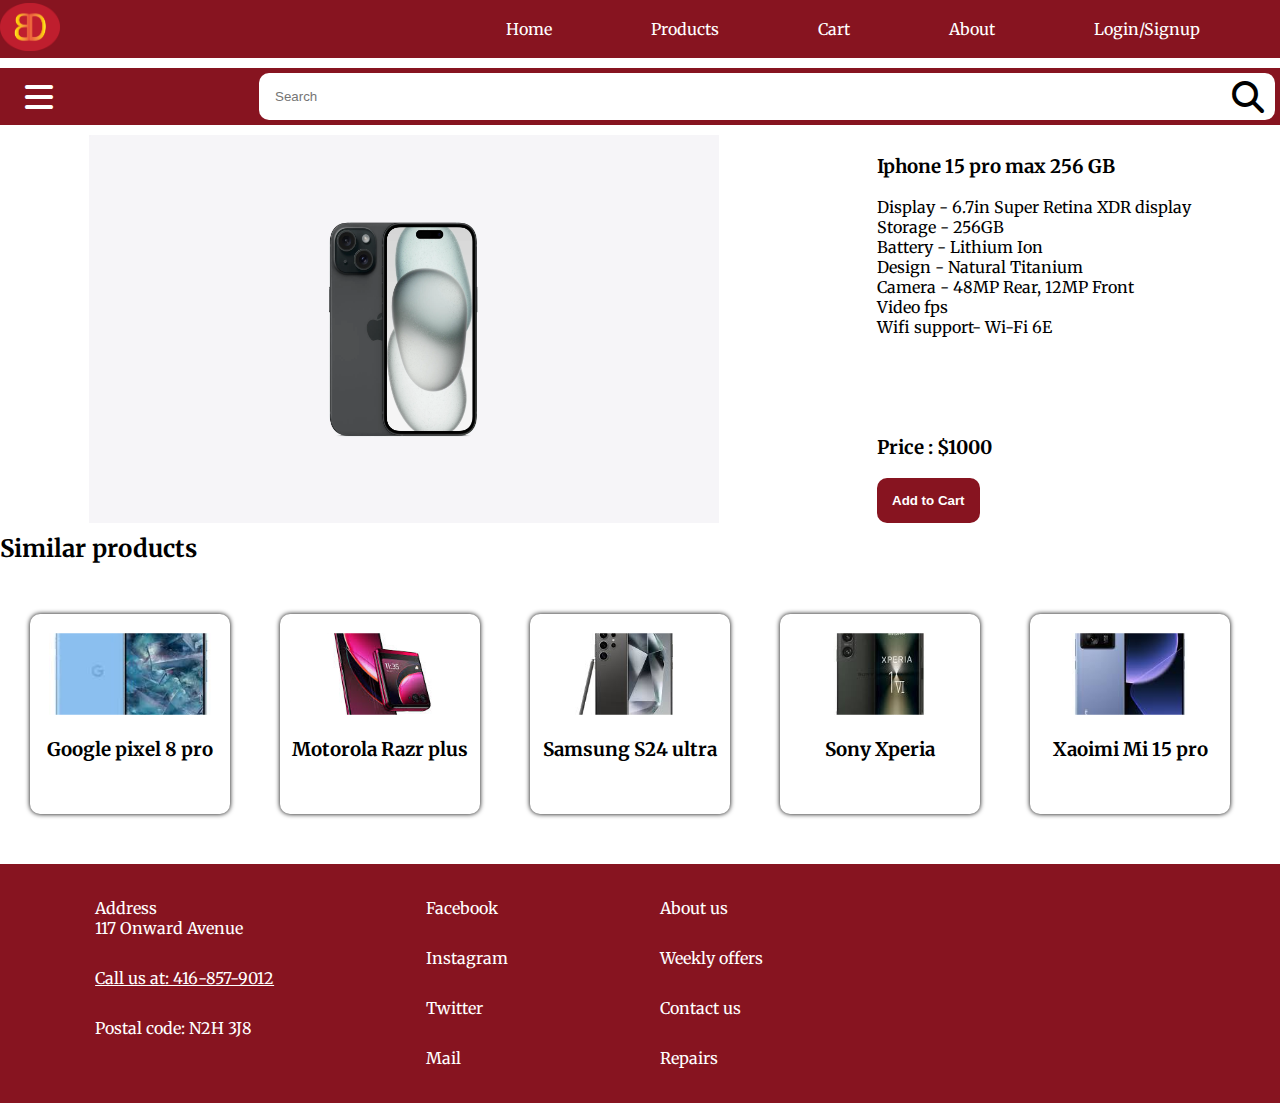
<file: pages/Product.html>
<!DOCTYPE html>
<html lang="en">
<head>
  <meta charset="UTF-8">
  <meta name="viewport" content="width=device-width, initial-scale=1.0">
  <title>Product</title>
  <link rel="stylesheet" href="../styles/Product.css">
  <link rel="icon" href="../assets/DB logo.png" type="image/png" />
  <link rel="stylesheet" href="https://cdnjs.cloudflare.com/ajax/libs/font-awesome/6.4.0/css/all.min.css">

</head>
<body>
  <header role="banner" class="header">
    <section class="logoContainer">
      <img src="../assets/DB logo.png" alt="Logo" />
    </section>
    <nav class="linksContainer" role="navigation">
      <ul>
        <li><a href="./index.html">Home</a></li>
        <li><a href="./Product.html">Products</a></li>
        <li><a href="./Cartpage.html">Cart</a></li>
        <li><a href="./About.html">About</a></li>
        <li><a href="">Login/Signup</a></li>
      </ul>
    </nav>
  </header>
  <main role="main" class="mainContainer">
    <section class="searchContainer">
      <i class="fa-solid fa-bars menuIcon"></i>
      <input type="text" placeholder="Search" class="inputBar"/>
      <i class="fa-solid fa-magnifying-glass searchIcon"></i>
    </section>
    <section class="productContainer">
      <div class="productList">
        <img src="../assets/Products/iphone.webp" alt="">
        <div class="productDescription">
          <h3>Iphone 15 pro max 256 GB </h3>
          <ul>
            <li>Display - 6.7in Super Retina XDR display</li>
            <li>Storage - 256GB</li>
            <li>Battery - Lithium Ion</li>
            <li>Design - Natural Titanium</li>
            <li>Camera - 48MP Rear, 12MP Front</li>
            <li>Video fps</li>
            <li>Wifi support- Wi-Fi 6E </li>
            <div class="cartButton">
              <h3>Price : $1000</h3>
              <input type="button" value="Add to Cart">
            </div>
          </ul>
        </div>
      </div>
    </section>
    <section class="similarContent">
      <h2>Similar products</h2>
      <div class="similarProductContainer">
      <div class="similarList">
        <img src="../assets/Products/google pixel 8 pro.jpeg" alt="" srcset="">
        <div class="similarDescription">
          <h3>Google pixel 8 pro </h3>
        </div>
      </div>
      <div class="similarList">
        <img src="../assets/Products/motorola razr plus.jpeg" alt="" srcset="">
        <div class="similarDescription">
          <h3>Motorola Razr plus</h3>
        </div>
      </div>
      <div class="similarList">
        <img src="../assets/Products/Samsung s24ultra.jpeg" alt="" srcset="">
        <div class="similarDescription">
          <h3>Samsung S24 ultra</h3>
        </div>
      </div>
      <div class="similarList">
        <img src="../assets/Products/sony xperia.jpeg" alt="" srcset="">
        <div class="similarDescription">
          <h3>Sony Xperia</h3>
        </div>
      </div>
      <div class="similarList">
        <img src="../assets/Products/Xaoimi mi 15 pro.jpeg" alt="" srcset="">
        <div class="similarDescription">
          <h3>Xaoimi Mi 15 pro</h3>
        </div>
      </div>
    </div>
    </section>
  </main>

  <footer role="contentInfo">
    <div class="locationContainer">
      <ul>
        <li><p>Address</p> <span>117 Onward Avenue</span></li>
        <li><a href="tel:+1-416-857-9012">Call us at: 416-857-9012</a></li>
        <li>Postal code: N2H 3J8</li>
      </ul>
    </div>
    <div class="socialContainer">
      <ul>
        <li>Facebook</li>
        <li>Instagram</li>
        <li>Twitter</li>
        <li>Mail</li>
      </ul>
    </div>
    <div class="aboutusContainer">
      <ul>
        <li>About us </li>
        <li>Weekly offers</li>
        <li>Contact us</li>
        <li>Repairs</li>
      </ul>
    </div>
    <div googleMap>
      <iframe src="https://www.google.com/maps/embed?pb=!1m14!1m12!1m3!1d5798.815349176701!2d-80.40390740000001!3d43.3894078!2m3!1f0!2f0!3f0!3m2!1i1024!2i768!4f13.1!5e0!3m2!1sen!2sca!4v1721848771980!5m2!1sen!2sca" width="100%" height="100%" style="border:0;" allowfullscreen="" loading="lazy" referrerpolicy="no-referrer-when-downgrade"></iframe>
    </div>
  </footer>
</body>
</html>
</file>
<file: styles/home.css>
@import url('https://fonts.googleapis.com/css2?family=Edu+AU+VIC+WA+NT+Hand:wght@400..700&family=Merriweather:ital,wght@0,300;0,400;0,700;0,900;1,300;1,400;1,700;1,900&family=Noto+Sans:ital,wght@0,100..900;1,100..900&display=swap');
:root {
  --backColor: #871420;
  --color: white;
  --padding: 1.2rem;
  --ff :'Merriweather',serif;
}

* {
  margin: 0;
  padding: 0;
  box-sizing: border-box;
}
body{
  font-family: var(--ff);
}
.header {
  display: flex;
  background-color: var(--backColor);
}
.logoContainer {
  width: 60px;
  flex: 1;
}
.logoContainer img {
  width: inherit;
  margin-top: 3px;
  cursor: pointer;
}
.linksContainer {
  flex: 2;
}
.linksContainer ul {
  display: flex;
  justify-content: space-evenly;
  align-items: center;
}
.linksContainer ul li {
  list-style: none;
  
}

.linksContainer ul li a {
  text-decoration: none;
  display: inline-block;
  color: var(--color);
  padding: var(--padding);
  transition: background-color 0.3s ease-in-out, color 0.3s ease-in-out;
}
.linksContainer ul li a:hover{
  background-color: var(--color);
  color: var(--backColor);
  border-radius: 10px;
}
.searchContainer{
  display: flex;
  justify-content:space-between;
  align-items: center;
  background-color: var(--backColor);
  margin-top: 10px;
  padding: 5px;
}
.menuIcon{
  margin-left: 20px;
  font-size: 2rem;
  color: var(--color);
  cursor: pointer;
}
.inputBar{
  padding: 1rem;
  border-radius: 10px;
  border: none;
  width: 80%;
}
.searchIcon{
  position: absolute;
  right: 1rem;
  font-size: 2rem;
  cursor: pointer;
}
.offerContainer {
  display: grid;
  grid-template-columns: 1fr 1fr;
  grid-template-rows: 50vh 50vh;
  gap: 10px;
  padding: 10px;
}
.offerContainer div img {
  width: 100%;
  height: 100%;
  object-fit: fill;
}
.mainOffer {
  grid-row: 1 / span2;
}
.categoryContainer h2{
  margin-bottom: 10px;
}
.categoryList {
  display: flex;
  overflow: scroll;
}
.categoryList::-webkit-scrollbar {
  display: none;
}
.categoryItem {
  width: 400px;
  height: auto;
  margin: 20px 10px;
  box-shadow: 0px 0px 5px rgb(100, 96, 96);
  border-radius: 15px;
  padding: var(--padding);
  transition: transform 0.3s ease-in-out;
  cursor: pointer;
}
.categoryItem:hover{
  transform: scale(1.2);
}
.categoryItem img {
  width: 100%;
  height: 70%;
  border-radius: 5px;
}
.categoryItem h3 {
  text-align: center;
}
.productList {
  display: flex;
  overflow: scroll;
}
.productList::-webkit-scrollbar {
  display: none;
}
.productContainer {
  width: 400px;
  height: auto;
  margin:20px 10px;
  box-shadow: 0px 0px 5px rgb(100, 96, 96);
  border-radius: 15px;
  padding: var(--padding);
  transition: transform 0.3s ease-in-out;
  cursor: pointer;
}
.productContainer:hover{
  transform: scale(1.2);
}
.productContainer img {
  width: 100%;
  height: 70%;
  border-radius: 5px;
  object-fit: cover;
}
.productDescription {
  text-align: center;
}
.productName{
  font-size: 0.8rem;
}
.priceSection{
  font-size: 0.5rem;
}
.oldPrice {
  font-weight: normal;
  text-decoration: line-through;
  margin-left: 20px;
  
}
footer {
  background-color: var(--backColor);
  color: var(--color);
  display: flex;
  justify-content: space-around;
  padding: var(--padding);
}
footer div ul li {
  padding: 15px;
  cursor: pointer;
  transition: background-color 0.3s ease-in-out, color 0.3s ease-in-out;
}
footer div ul li:hover{
  background-color: var(--color);
  color: var(--backColor);
  border-radius: 10px;
}
footer div ul {
  list-style-type: none;
}
.locationContainer ul li a{
  width: 100%;
  color: var(--color);
  transition: background-color 0.3s ease-in-out, color 0.3s ease-in-out;
}
.locationContainer ul li a:hover{
  background-color: var(--color);
  color: var(--backColor);
  border-radius: 10px;
}

@media screen and (max-width: 500px) {
  .header {
    display: block;
  }
  .logoContainer{
    width: 100%;
    text-align: center;
  }
  .logoContainer img{
    width: 60px;
  }
  .linksContainer ul{
    display: block;
  }
  .linksContainer ul li a{
    width: 100%;
    text-align: center;
  }
  .offerContainer {
    grid-template-columns: 1fr;
    grid-template-rows: 50vh 50vh 50vh;
  }
  .mainOffer {
    grid-row: 1/2;
  }
   .productDescription{
    white-space: nowrap;
   }
  footer {
    flex-direction: column;
  }
}
</file>
<file: About.css>
@import url('https://fonts.googleapis.com/css2?family=Edu+AU+VIC+WA+NT+Hand:wght@400..700&family=Merriweather:ital,wght@0,300;0,400;0,700;0,900;1,300;1,400;1,700;1,900&family=Noto+Sans:ital,wght@0,100..900;1,100..900&display=swap');

:root {
  --backColor:#871420;
  --color: white;
  --padding: 1.2rem;
  --ff: 'Merriweather',serif;
}

* {
  margin: 0;
  padding: 0;
  box-sizing: border-box;
}
body{
  font-family: var(--ff);
}
.header {
  display: flex;
  background-color: var(--backColor);
}
.logoContainer {
  width: 60px;
  flex: 1;
}
.logoContainer img {
  width: inherit;
  margin-top: 3px;
  cursor: pointer;
}
.linksContainer {
  flex: 2;
}
.linksContainer ul {
  display: flex;
  justify-content: space-evenly;
  align-items: center;
}
.linksContainer ul li {
  list-style: none;
 
}
.linksContainer ul li a {
  text-decoration: none;
  color: var(--color);
  padding: var(--padding);
  display: inline-block;
  transition: background-color 0.3s ease-in-out, color 0.3s ease-in-out;
}
.linksContainer ul li a:hover{
  background-color: var(--color);
  color: var(--backColor);
  border-radius: 10px;
}
.searchContainer{
  display: flex;
  justify-content:space-between;
  align-items: center;
  background-color:var(--backColor);
  margin-top: 10px;
  padding: 5px;
}
.menuIcon{
  margin-left: 20px;
  font-size: 2rem;
  color: var(--color);
}
.inputBar{
  padding: 1rem;
  border-radius: 10px;
  border: none;
  width: 80%;
}
.searchIcon{
  position: absolute;
  right: 1rem;
  font-size: 2rem;
}
.storeLinks{
  display: flex;
  justify-content: space-around;
  flex-direction: column;
  padding: 10px;
  gap: 10px;
}
.storeLinks img{
  width: 100%;
  height: 50vh;
  border-radius: 10px;
  object-fit: cover;
}
.ratingContainer{
  display: flex;
  justify-content: space-around;
  text-align: center;
  gap: 10px;
  margin: 10px 0;
  padding: var(--padding);
  height: 400px;
}
.ratingContent{
  box-shadow: 0px 0px 5px black;
  height: 200px;
  border-radius: 10px;
  height: 100%;
  width: 300px;
  padding: var(--padding);
}

.ratingContent img{
  width: 80%;
  height: 60%;
  border-radius: 50%;
  border: 2px solid black;
}
.ratingInfo{
  display: flex;
  flex-direction: column;
}
.ratingInfo span{
  font-size: 0.7rem;
}
.personInfo h3{
 white-space: nowrap;
}
footer {
  background-color: var(--backColor);
  color: var(--color);
  display: flex;
  justify-content: space-around;
  padding: var(--padding);
}
footer div ul li {
  padding: 15px;
  cursor: pointer;
  transition: background-color 0.3s ease-in-out, color 0.3s ease-in-out;
}
footer div ul li:hover{
  background-color: var(--color);
  color: var(--backColor);
  border-radius: 10px;
}
footer div ul {
  list-style-type: none;
}
.locationContainer ul li a{
  width: 100%;
  color: var(--color);
  transition: background-color 0.3s ease-in-out, color 0.3s ease-in-out;
}
.locationContainer ul li a:hover{
  background-color: var(--color);
  color: var(--backColor);
  border-radius: 10px;
}

@media screen and (max-width:481px){
  .header{
    display: block;
    text-align: center;
  }
  .logoContainer{
    width: 100%;
  }
  .logoContainer img{
    width: 60px;
  }
  .linksContainer ul{
    display: block;
  }
  .linksContainer ul li a{
    width: 100%;
  }
  .ratingContainer {
    display: flex;
    overflow: scroll;
  }
  .ratingContainer::-webkit-scrollbar{
    display: none;
  }
  footer{
    flex-direction: column;
  }
}
</file>
<file: Cartpage.css>
@import url('https://fonts.googleapis.com/css2?family=Edu+AU+VIC+WA+NT+Hand:wght@400..700&family=Merriweather:ital,wght@0,300;0,400;0,700;0,900;1,300;1,400;1,700;1,900&family=Noto+Sans:ital,wght@0,100..900;1,100..900&display=swap');
:root {
  --backColor: #871420;
  --color: white;
  --padding: 1.2rem;
  --ff :'Merriweather',serif;
}

* {
  margin: 0;
  padding: 0;
  box-sizing: border-box;
}
body{
  font-family: var(--ff);
}
.header {
  display: flex;
  background-color: var(--backColor);
}
.logoContainer {
  width: 60px;
  flex: 1;
}
.logoContainer img {
  width: inherit;
  margin-top: 3px;
  cursor: pointer;
}
.linksContainer {
  flex: 2;
}
.linksContainer ul {
  display: flex;
  justify-content: space-evenly;
  align-items: center;
}
.linksContainer ul li {
  list-style: none;
  
}

.linksContainer ul li a {
  text-decoration: none;
  display: inline-block;
  color: var(--color);
  padding: var(--padding);
  transition: background-color 0.3s ease-in-out, color 0.3s ease-in-out;
}
.linksContainer ul li a:hover{
  background-color: var(--color);
  color: var(--backColor);
  border-radius: 10px;
}
.mainContainer{
  padding: 10px;
  margin-bottom: 200px;
}
.productContainer{
  margin: 20px 10px;
  display: flex;
  justify-content: space-evenly;
}
.productDescription{
  display: flex;
  flex-direction: column;
  justify-content: space-around;
}
.totalContainer{
  text-align: right;
  position: absolute;
  right: 20%;
}
footer {
  background-color: var(--backColor);
  color: var(--color);
  display: flex;
  justify-content: space-around;
  padding: var(--padding);
}
footer div ul li {
  padding: 15px;
  cursor: pointer;
  transition: background-color 0.3s ease-in-out, color 0.3s ease-in-out;
}
footer div ul li:hover{
  background-color: var(--color);
  color: var(--backColor);
  border-radius: 10px;
}
footer div ul {
  list-style-type: none;
}
.locationContainer ul li a{
  width: 100%;
  color: var(--color);
  transition: background-color 0.3s ease-in-out, color 0.3s ease-in-out;
}
.locationContainer ul li a:hover{
  background-color: var(--color);
  color: var(--backColor);
  border-radius: 10px;
}
@media screen and (max-width:481px){
  .header{
    display: block;
  }
  .logoContainer{
    width: 100%;
    text-align: center;
  }
  .logoContainer img{
    width: 60px;
  }
  .linksContainer ul{
    display: block;
  }
  .linksContainer ul li a{
    width: 100%;
    text-align: center;
  }
  footer{
    flex-direction: column;
  }
}
</file>
<file: home.css>
@import url('https://fonts.googleapis.com/css2?family=Edu+AU+VIC+WA+NT+Hand:wght@400..700&family=Merriweather:ital,wght@0,300;0,400;0,700;0,900;1,300;1,400;1,700;1,900&family=Noto+Sans:ital,wght@0,100..900;1,100..900&display=swap');
:root {
  --backColor: #871420;
  --color: white;
  --padding: 1.2rem;
  --ff :'Merriweather',serif;
}

* {
  margin: 0;
  padding: 0;
  box-sizing: border-box;
}
body{
  font-family: var(--ff);
}
.header {
  display: flex;
  background-color: var(--backColor);
}
.logoContainer {
  width: 60px;
  flex: 1;
}
.logoContainer img {
  width: inherit;
  margin-top: 3px;
  cursor: pointer;
}
.linksContainer {
  flex: 2;
}
.linksContainer ul {
  display: flex;
  justify-content: space-evenly;
  align-items: center;
}
.linksContainer ul li {
  list-style: none;
  
}

.linksContainer ul li a {
  text-decoration: none;
  display: inline-block;
  color: var(--color);
  padding: var(--padding);
  transition: background-color 0.3s ease-in-out, color 0.3s ease-in-out;
}
.linksContainer ul li a:hover{
  background-color: var(--color);
  color: var(--backColor);
  border-radius: 10px;
}
.searchContainer{
  display: flex;
  justify-content:space-between;
  align-items: center;
  background-color: var(--backColor);
  margin-top: 10px;
  padding: 5px;
}
.menuIcon{
  margin-left: 20px;
  font-size: 2rem;
  color: var(--color);
  cursor: pointer;
}
.inputBar{
  padding: 1rem;
  border-radius: 10px;
  border: none;
  width: 80%;
}
.searchIcon{
  position: absolute;
  right: 1rem;
  font-size: 2rem;
  cursor: pointer;
}
.offerContainer {
  display: grid;
  grid-template-columns: 1fr 1fr;
  grid-template-rows: 50vh 50vh;
  gap: 10px;
  padding: 10px;
}
.offerContainer div img {
  width: 100%;
  height: 100%;
  object-fit: fill;
}
.mainOffer {
  grid-row: 1 / span2;
}
.categoryContainer h2{
  margin-bottom: 10px;
}
.categoryList {
  display: flex;
  overflow: scroll;
}
.categoryList::-webkit-scrollbar {
  display: none;
}
.categoryItem {
  width: 400px;
  height: auto;
  margin: 20px 10px;
  box-shadow: 0px 0px 5px rgb(100, 96, 96);
  border-radius: 15px;
  padding: var(--padding);
  transition: transform 0.3s ease-in-out;
  cursor: pointer;
}
.categoryItem:hover{
  transform: scale(1.2);
}
.categoryItem img {
  width: 100%;
  height: 70%;
  border-radius: 5px;
}
.categoryItem h3 {
  text-align: center;
}
.productList {
  display: flex;
  overflow: scroll;
}
.productList::-webkit-scrollbar {
  display: none;
}
.productContainer {
  width: 400px;
  height: auto;
  margin:20px 10px;
  box-shadow: 0px 0px 5px rgb(100, 96, 96);
  border-radius: 15px;
  padding: var(--padding);
  transition: transform 0.3s ease-in-out;
  cursor: pointer;
}
.productContainer:hover{
  transform: scale(1.2);
}
.productContainer img {
  width: 100%;
  height: 70%;
  border-radius: 5px;
  object-fit: cover;
}
.productDescription {
  text-align: center;
}
.productName{
  font-size: 0.8rem;
}
.priceSection{
  font-size: 0.5rem;
}
.oldPrice {
  font-weight: normal;
  text-decoration: line-through;
  margin-left: 20px;
  
}
footer {
  background-color: var(--backColor);
  color: var(--color);
  display: flex;
  justify-content: space-around;
  padding: var(--padding);
}
footer div ul li {
  padding: 15px;
  cursor: pointer;
  transition: background-color 0.3s ease-in-out, color 0.3s ease-in-out;
}
footer div ul li:hover{
  background-color: var(--color);
  color: var(--backColor);
  border-radius: 10px;
}
footer div ul {
  list-style-type: none;
}
.locationContainer ul li a{
  width: 100%;
  color: var(--color);
  transition: background-color 0.3s ease-in-out, color 0.3s ease-in-out;
}
.locationContainer ul li a:hover{
  background-color: var(--color);
  color: var(--backColor);
  border-radius: 10px;
}

@media screen and (max-width: 500px) {
  .header {
    display: block;
  }
  .logoContainer{
    width: 100%;
    text-align: center;
  }
  .logoContainer img{
    width: 60px;
  }
  .linksContainer ul{
    display: block;
  }
  .linksContainer ul li a{
    width: 100%;
    text-align: center;
  }
  .offerContainer {
    grid-template-columns: 1fr;
    grid-template-rows: 50vh 50vh 50vh;
  }
  .mainOffer {
    grid-row: 1/2;
  }
   .productDescription{
    white-space: nowrap;
   }
  footer {
    flex-direction: column;
  }
}
</file>
<file: Product.css>
@import url('https://fonts.googleapis.com/css2?family=Edu+AU+VIC+WA+NT+Hand:wght@400..700&family=Merriweather:ital,wght@0,300;0,400;0,700;0,900;1,300;1,400;1,700;1,900&family=Noto+Sans:ital,wght@0,100..900;1,100..900&display=swap');

:root {
  --backColor: #871420;
  --color: white;
  --padding: 1.2rem;
  --ff :'Merriweather',serif;
}

* {
  margin: 0;
  padding: 0;
  box-sizing: border-box;
}
body{
  font-family: var(--ff);
}
.header {
  display: flex;
  background-color: var(--backColor);
}
.logoContainer {
  width: 60px;
  flex: 1;
}
.logoContainer img {
  width: inherit;
  margin-top: 3px;
  cursor: pointer;
}
.linksContainer {
  flex: 2;
}
.linksContainer ul {
  display: flex;
  justify-content: space-evenly;
  align-items: center;
}
.linksContainer ul li {
  list-style: none;
  
}
.linksContainer ul li a {
  text-decoration: none;
  color: var(--color);
  padding: var(--padding);
  display: inline-block;
  transition: background-color 0.3s ease-in-out, color 0.3s ease-in-out;
}
.linksContainer ul li a:hover{
  background-color: var(--color);
  color: var(--backColor);
  border-radius: 10px;
}
.searchContainer{
  display: flex;
  justify-content:space-between;
  align-items: center;
  background-color: var(--backColor);
  margin-top: 10px;
  padding: 5px;
}
.menuIcon{
  margin-left: 20px;
  font-size: 2rem;
  color: var(--color);
  cursor: pointer;
}
.inputBar{
  padding: 1rem;
  border-radius: 10px;
  border: none;
  width: 80%;
}
.searchIcon{
  position: absolute;
  right: 1rem;
  font-size: 2rem;
  cursor: pointer;
}
.productContainer{
  padding: 10px;
}
.productList{
  display: flex;
  justify-content: space-around;
  /* align-items: center; */
}
.productList img{
  width: 50%;
}
.productDescription h3{
  padding: var(--padding) 0;
}
.productDescription ul li{
  list-style-type: none;
}
.cartButton{
  margin-top: 5rem;
}
.cartButton input{
  font-weight: bold;
  padding: 15px;
  border-radius: 10px;
  border: none;
  background-color: var(--backColor);
  color: var(--color);
  cursor: pointer;
  transition: background-color 0.3s ease-in-out, color 0.3s ease-in-out;
}
.cartButton input:hover{
  background-color: var(--color);
  color: var(--backColor);
}
.similarProductContainer{
  display: flex;
  gap: 10px;
  margin: 20px 10px;
}
.similarList{
  margin: 30px 20px;
  width: 200px;
  height: 200px;
  box-shadow: 0px 0px 5px black;
  border-radius: 10px;
  transition: transform 0.3s ease-in-out;
  cursor: pointer;
}
.similarList:hover{
  transform: scale(1.2);
}
.similarList img{
  width: 100%;
  height: 60%;
  object-fit: cover;
  padding: var(--padding);
  border-radius: 10px;
}
.similarDescription{
  text-align: center;
}
footer {
  background-color: var(--backColor);
  color: var(--color);
  display: flex;
  justify-content: space-around;
  padding: var(--padding);
}
footer div ul li {
  padding: 15px;
  cursor: pointer;
  transition: background-color 0.3s ease-in-out, color 0.3s ease-in-out;
}
footer div ul li:hover{
  background-color: var(--color);
  color: var(--backColor);
  border-radius: 10px;
}
footer div ul {
  list-style-type: none;
}
.locationContainer ul li a{
  width: 100%;
  color: var(--color);
  transition: background-color 0.3s ease-in-out, color 0.3s ease-in-out;
}
.locationContainer ul li a:hover{
  background-color: var(--color);
  color: var(--backColor);
  border-radius: 10px;
}

@media screen and (max-width:481px){
  .header{
    display: block;
    text-align: center;
  }
  .logoContainer{
    width: 100%;
  }
  .logoContainer img{
    width: 60px;
  }
  .linksContainer ul {
    display: block;
  }
  .linksContainer ul li a{
    width: 100%;
  }
  .productList{
    flex-direction: column;
   
  }
  .productList img{
    width: 100%;
    border-radius: 10px;
  }
  .cartButton{
    margin-top: 10px;
  }
  .similarContent{
    margin: 20px 0;
  }
 
  .similarProductContainer{
    overflow: scroll;
  }
  .similarProductContainer::-webkit-scrollbar{
    display: none;
  }
 
  .similarDescription{
    white-space: nowrap;
  }
  footer{
    flex-direction: column;
  }
}
</file>
<file: styles/About.css>
@import url('https://fonts.googleapis.com/css2?family=Edu+AU+VIC+WA+NT+Hand:wght@400..700&family=Merriweather:ital,wght@0,300;0,400;0,700;0,900;1,300;1,400;1,700;1,900&family=Noto+Sans:ital,wght@0,100..900;1,100..900&display=swap');

:root {
  --backColor:#871420;
  --color: white;
  --padding: 1.2rem;
  --ff: 'Merriweather',serif;
}

* {
  margin: 0;
  padding: 0;
  box-sizing: border-box;
}
body{
  font-family: var(--ff);
}
.header {
  display: flex;
  background-color: var(--backColor);
}
.logoContainer {
  width: 60px;
  flex: 1;
}
.logoContainer img {
  width: inherit;
  margin-top: 3px;
  cursor: pointer;
}
.linksContainer {
  flex: 2;
}
.linksContainer ul {
  display: flex;
  justify-content: space-evenly;
  align-items: center;
}
.linksContainer ul li {
  list-style: none;
 
}
.linksContainer ul li a {
  text-decoration: none;
  color: var(--color);
  padding: var(--padding);
  display: inline-block;
  transition: background-color 0.3s ease-in-out, color 0.3s ease-in-out;
}
.linksContainer ul li a:hover{
  background-color: var(--color);
  color: var(--backColor);
  border-radius: 10px;
}
.searchContainer{
  display: flex;
  justify-content:space-between;
  align-items: center;
  background-color:var(--backColor);
  margin-top: 10px;
  padding: 5px;
}
.menuIcon{
  margin-left: 20px;
  font-size: 2rem;
  color: var(--color);
}
.inputBar{
  padding: 1rem;
  border-radius: 10px;
  border: none;
  width: 80%;
}
.searchIcon{
  position: absolute;
  right: 1rem;
  font-size: 2rem;
}
.storeLinks{
  display: flex;
  justify-content: space-around;
  flex-direction: column;
  padding: 10px;
  gap: 10px;
}
.storeLinks img{
  width: 100%;
  height: 50vh;
  border-radius: 10px;
  object-fit: cover;
}
.ratingContainer{
  display: flex;
  justify-content: space-around;
  text-align: center;
  gap: 10px;
  margin: 10px 0;
  padding: var(--padding);
  height: 400px;
}
.ratingContent{
  box-shadow: 0px 0px 5px black;
  height: 200px;
  border-radius: 10px;
  height: 100%;
  width: 300px;
  padding: var(--padding);
}

.ratingContent img{
  width: 80%;
  height: 60%;
  border-radius: 50%;
  border: 2px solid black;
}
.ratingInfo{
  display: flex;
  flex-direction: column;
}
.ratingInfo span{
  font-size: 0.7rem;
}
.personInfo h3{
 white-space: nowrap;
}
footer {
  background-color: var(--backColor);
  color: var(--color);
  display: flex;
  justify-content: space-around;
  padding: var(--padding);
}
footer div ul li {
  padding: 15px;
  cursor: pointer;
  transition: background-color 0.3s ease-in-out, color 0.3s ease-in-out;
}
footer div ul li:hover{
  background-color: var(--color);
  color: var(--backColor);
  border-radius: 10px;
}
footer div ul {
  list-style-type: none;
}
.locationContainer ul li a{
  width: 100%;
  color: var(--color);
  transition: background-color 0.3s ease-in-out, color 0.3s ease-in-out;
}
.locationContainer ul li a:hover{
  background-color: var(--color);
  color: var(--backColor);
  border-radius: 10px;
}

@media screen and (max-width:481px){
  .header{
    display: block;
    text-align: center;
  }
  .logoContainer{
    width: 100%;
  }
  .logoContainer img{
    width: 60px;
  }
  .linksContainer ul{
    display: block;
  }
  .linksContainer ul li a{
    width: 100%;
  }
  .ratingContainer {
    display: flex;
    overflow: scroll;
  }
  .ratingContainer::-webkit-scrollbar{
    display: none;
  }
  footer{
    flex-direction: column;
  }
}
</file>
<file: styles/Cartpage.css>
@import url('https://fonts.googleapis.com/css2?family=Edu+AU+VIC+WA+NT+Hand:wght@400..700&family=Merriweather:ital,wght@0,300;0,400;0,700;0,900;1,300;1,400;1,700;1,900&family=Noto+Sans:ital,wght@0,100..900;1,100..900&display=swap');
:root {
  --backColor: #871420;
  --color: white;
  --padding: 1.2rem;
  --ff :'Merriweather',serif;
}

* {
  margin: 0;
  padding: 0;
  box-sizing: border-box;
}
body{
  font-family: var(--ff);
}
.header {
  display: flex;
  background-color: var(--backColor);
}
.logoContainer {
  width: 60px;
  flex: 1;
}
.logoContainer img {
  width: inherit;
  margin-top: 3px;
  cursor: pointer;
}
.linksContainer {
  flex: 2;
}
.linksContainer ul {
  display: flex;
  justify-content: space-evenly;
  align-items: center;
}
.linksContainer ul li {
  list-style: none;
  
}

.linksContainer ul li a {
  text-decoration: none;
  display: inline-block;
  color: var(--color);
  padding: var(--padding);
  transition: background-color 0.3s ease-in-out, color 0.3s ease-in-out;
}
.linksContainer ul li a:hover{
  background-color: var(--color);
  color: var(--backColor);
  border-radius: 10px;
}
.mainContainer{
  padding: 10px;
  margin-bottom: 200px;
}
.productContainer{
  margin: 20px 10px;
  display: flex;
  justify-content: space-evenly;
}
.productDescription{
  display: flex;
  flex-direction: column;
  justify-content: space-around;
}
.totalContainer{
  text-align: right;
  position: absolute;
  right: 20%;
}
footer {
  background-color: var(--backColor);
  color: var(--color);
  display: flex;
  justify-content: space-around;
  padding: var(--padding);
}
footer div ul li {
  padding: 15px;
  cursor: pointer;
  transition: background-color 0.3s ease-in-out, color 0.3s ease-in-out;
}
footer div ul li:hover{
  background-color: var(--color);
  color: var(--backColor);
  border-radius: 10px;
}
footer div ul {
  list-style-type: none;
}
.locationContainer ul li a{
  width: 100%;
  color: var(--color);
  transition: background-color 0.3s ease-in-out, color 0.3s ease-in-out;
}
.locationContainer ul li a:hover{
  background-color: var(--color);
  color: var(--backColor);
  border-radius: 10px;
}
@media screen and (max-width:481px){
  .header{
    display: block;
  }
  .logoContainer{
    width: 100%;
    text-align: center;
  }
  .logoContainer img{
    width: 60px;
  }
  .linksContainer ul{
    display: block;
  }
  .linksContainer ul li a{
    width: 100%;
    text-align: center;
  }
  footer{
    flex-direction: column;
  }
}
</file>
<file: styles/Product.css>
@import url('https://fonts.googleapis.com/css2?family=Edu+AU+VIC+WA+NT+Hand:wght@400..700&family=Merriweather:ital,wght@0,300;0,400;0,700;0,900;1,300;1,400;1,700;1,900&family=Noto+Sans:ital,wght@0,100..900;1,100..900&display=swap');

:root {
  --backColor: #871420;
  --color: white;
  --padding: 1.2rem;
  --ff :'Merriweather',serif;
}

* {
  margin: 0;
  padding: 0;
  box-sizing: border-box;
}
body{
  font-family: var(--ff);
}
.header {
  display: flex;
  background-color: var(--backColor);
}
.logoContainer {
  width: 60px;
  flex: 1;
}
.logoContainer img {
  width: inherit;
  margin-top: 3px;
  cursor: pointer;
}
.linksContainer {
  flex: 2;
}
.linksContainer ul {
  display: flex;
  justify-content: space-evenly;
  align-items: center;
}
.linksContainer ul li {
  list-style: none;
  
}
.linksContainer ul li a {
  text-decoration: none;
  color: var(--color);
  padding: var(--padding);
  display: inline-block;
  transition: background-color 0.3s ease-in-out, color 0.3s ease-in-out;
}
.linksContainer ul li a:hover{
  background-color: var(--color);
  color: var(--backColor);
  border-radius: 10px;
}
.searchContainer{
  display: flex;
  justify-content:space-between;
  align-items: center;
  background-color: var(--backColor);
  margin-top: 10px;
  padding: 5px;
}
.menuIcon{
  margin-left: 20px;
  font-size: 2rem;
  color: var(--color);
  cursor: pointer;
}
.inputBar{
  padding: 1rem;
  border-radius: 10px;
  border: none;
  width: 80%;
}
.searchIcon{
  position: absolute;
  right: 1rem;
  font-size: 2rem;
  cursor: pointer;
}
.productContainer{
  padding: 10px;
}
.productList{
  display: flex;
  justify-content: space-around;
}
.productList img{
  width: 50%;
}
.productDescription h3{
  padding: var(--padding) 0;
}
.productDescription ul li{
  list-style-type: none;
}
.cartButton{
  margin-top: 5rem;
}
.cartButton input{
  font-weight: bold;
  padding: 15px;
  border-radius: 10px;
  border: none;
  background-color: var(--backColor);
  color: var(--color);
  cursor: pointer;
  transition: background-color 0.3s ease-in-out, color 0.3s ease-in-out;
}
.cartButton input:hover{
  background-color: var(--color);
  color: var(--backColor);
}
.similarProductContainer{
  display: flex;
  gap: 10px;
  margin: 20px 10px;
}
.similarList{
  margin: 30px 20px;
  width: 200px;
  height: 200px;
  box-shadow: 0px 0px 5px black;
  border-radius: 10px;
  transition: transform 0.3s ease-in-out;
  cursor: pointer;
}
.similarList:hover{
  transform: scale(1.2);
}
.similarList img{
  width: 100%;
  height: 60%;
  object-fit: cover;
  padding: var(--padding);
  border-radius: 10px;
}
.similarDescription{
  text-align: center;
}
footer {
  background-color: var(--backColor);
  color: var(--color);
  display: flex;
  justify-content: space-around;
  padding: var(--padding);
}
footer div ul li {
  padding: 15px;
  cursor: pointer;
  transition: background-color 0.3s ease-in-out, color 0.3s ease-in-out;
}
footer div ul li:hover{
  background-color: var(--color);
  color: var(--backColor);
  border-radius: 10px;
}
footer div ul {
  list-style-type: none;
}
.locationContainer ul li a{
  width: 100%;
  color: var(--color);
  transition: background-color 0.3s ease-in-out, color 0.3s ease-in-out;
}
.locationContainer ul li a:hover{
  background-color: var(--color);
  color: var(--backColor);
  border-radius: 10px;
}

@media screen and (max-width:481px){
  .header{
    display: block;
    text-align: center;
  }
  .logoContainer{
    width: 100%;
  }
  .logoContainer img{
    width: 60px;
  }
  .linksContainer ul {
    display: block;
  }
  .linksContainer ul li a{
    width: 100%;
  }
  .productList{
    flex-direction: column;
   
  }
  .productList img{
    width: 100%;
    border-radius: 10px;
  }
  .cartButton{
    margin-top: 10px;
  }
  .similarContent{
    margin: 20px 0;
  }
 
  .similarProductContainer{
    overflow: scroll;
  }
  .similarProductContainer::-webkit-scrollbar{
    display: none;
  }
 
  .similarDescription{
    white-space: nowrap;
  }
  footer{
    flex-direction: column;
  }
}
</file>
